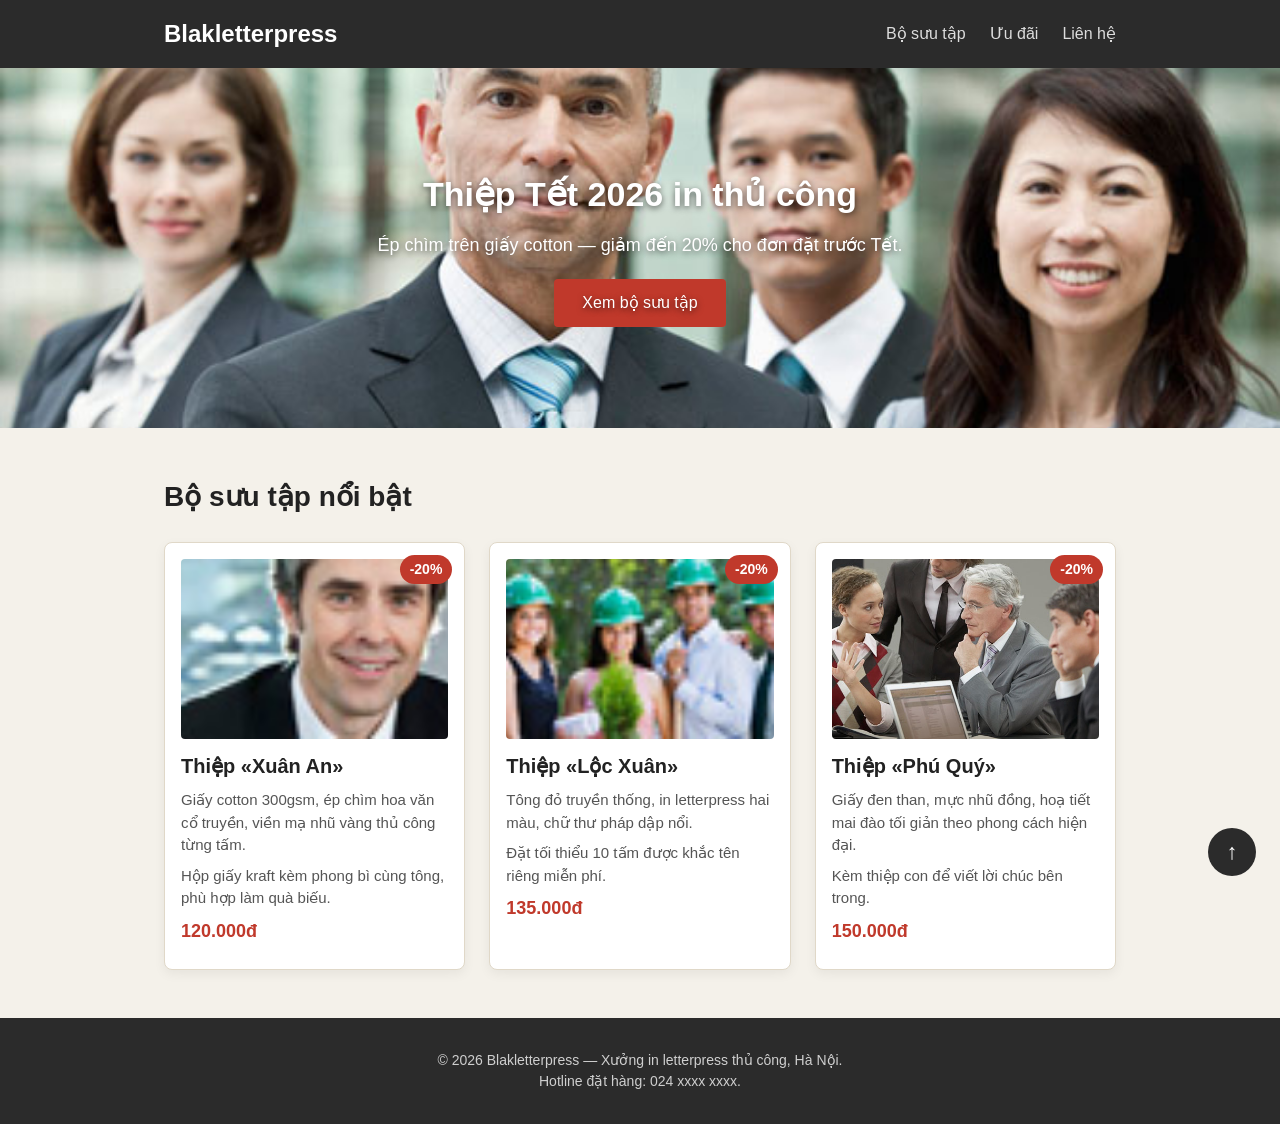
<file: bai-tap-1/index.html>
<!DOCTYPE html>
<html lang="vi">
<head>
	<meta charset="UTF-8">
	<meta name="viewport" content="width=device-width, initial-scale=1.0">
	<title>Khuyến mãi thiệp Tết 2026 — Blakletterpress</title>
	<link rel="stylesheet" href="style-loi.css">
</head>
<body>
	<header class="site-header">
		<div class="header-inner">
			<a href="#" class="brand">Blakletterpress</a>
			<nav class="main-nav">
				<ul>
					<li><a href="#bo-suu-tap">Bộ sưu tập</a></li>
					<li><a href="#uu-dai">Ưu đãi</a></li>
					<li><a href="#lien-he">Liên hệ</a></li>
				</ul>
			</nav>
		</div>
	</header>

	<section class="hero">
		<img class="hero-bg" src="./images/team-large.jpg" alt="Xưởng in letterpress Blakletterpress">
		<div class="hero-overlay">
			<h1>Thiệp Tết 2026 in thủ công</h1>
			<p>Ép chìm trên giấy cotton — giảm đến 20% cho đơn đặt trước Tết.</p>
			<a href="#bo-suu-tap" class="hero-btn">Xem bộ sưu tập</a>
		</div>
	</section>

	<main>
		<section id="bo-suu-tap" class="products">
			<h2>Bộ sưu tập nổi bật</h2>
			<div class="card-list">

				<article class="card">
					<span class="badge">-20%</span>
					<img src="./images/smiling.jpg" alt="Thiệp Xuân An">
					<div class="card-body">
						<h3>Thiệp &laquo;Xuân An&raquo;</h3>
						<p>Giấy cotton 300gsm, ép chìm hoa văn cổ truyền, viền mạ nhũ vàng thủ công từng tấm.</p>
						<p>Hộp giấy kraft kèm phong bì cùng tông, phù hợp làm quà biếu.</p>
						<p class="price">120.000đ</p>
					</div>
				</article>

				<article class="card">
					<span class="badge">-20%</span>
					<img src="./images/ecofriends.jpg" alt="Thiệp Lộc Xuân">
					<div class="card-body">
						<h3>Thiệp &laquo;Lộc Xuân&raquo;</h3>
						<p>Tông đỏ truyền thống, in letterpress hai màu, chữ thư pháp dập nổi.</p>
						<p>Đặt tối thiểu 10 tấm được khắc tên riêng miễn phí.</p>
						<p class="price">135.000đ</p>
					</div>
				</article>

				<article class="card">
					<span class="badge">-20%</span>
					<img src="./images/meeting.jpg" alt="Thiệp Phú Quý">
					<div class="card-body">
						<h3>Thiệp &laquo;Phú Quý&raquo;</h3>
						<p>Giấy đen than, mực nhũ đồng, hoạ tiết mai đào tối giản theo phong cách hiện đại.</p>
						<p>Kèm thiệp con để viết lời chúc bên trong.</p>
						<p class="price">150.000đ</p>
					</div>
				</article>

			</div>
		</section>
	</main>

	<a href="#" class="back-to-top" aria-label="Lên đầu trang">↑</a>

	<footer id="lien-he" class="site-footer">
		<p>© 2026 Blakletterpress — Xưởng in letterpress thủ công, Hà Nội.</p>
		<p>Hotline đặt hàng: 024&nbsp;xxxx&nbsp;xxxx.</p>
	</footer>
</body>
</html>
</file>
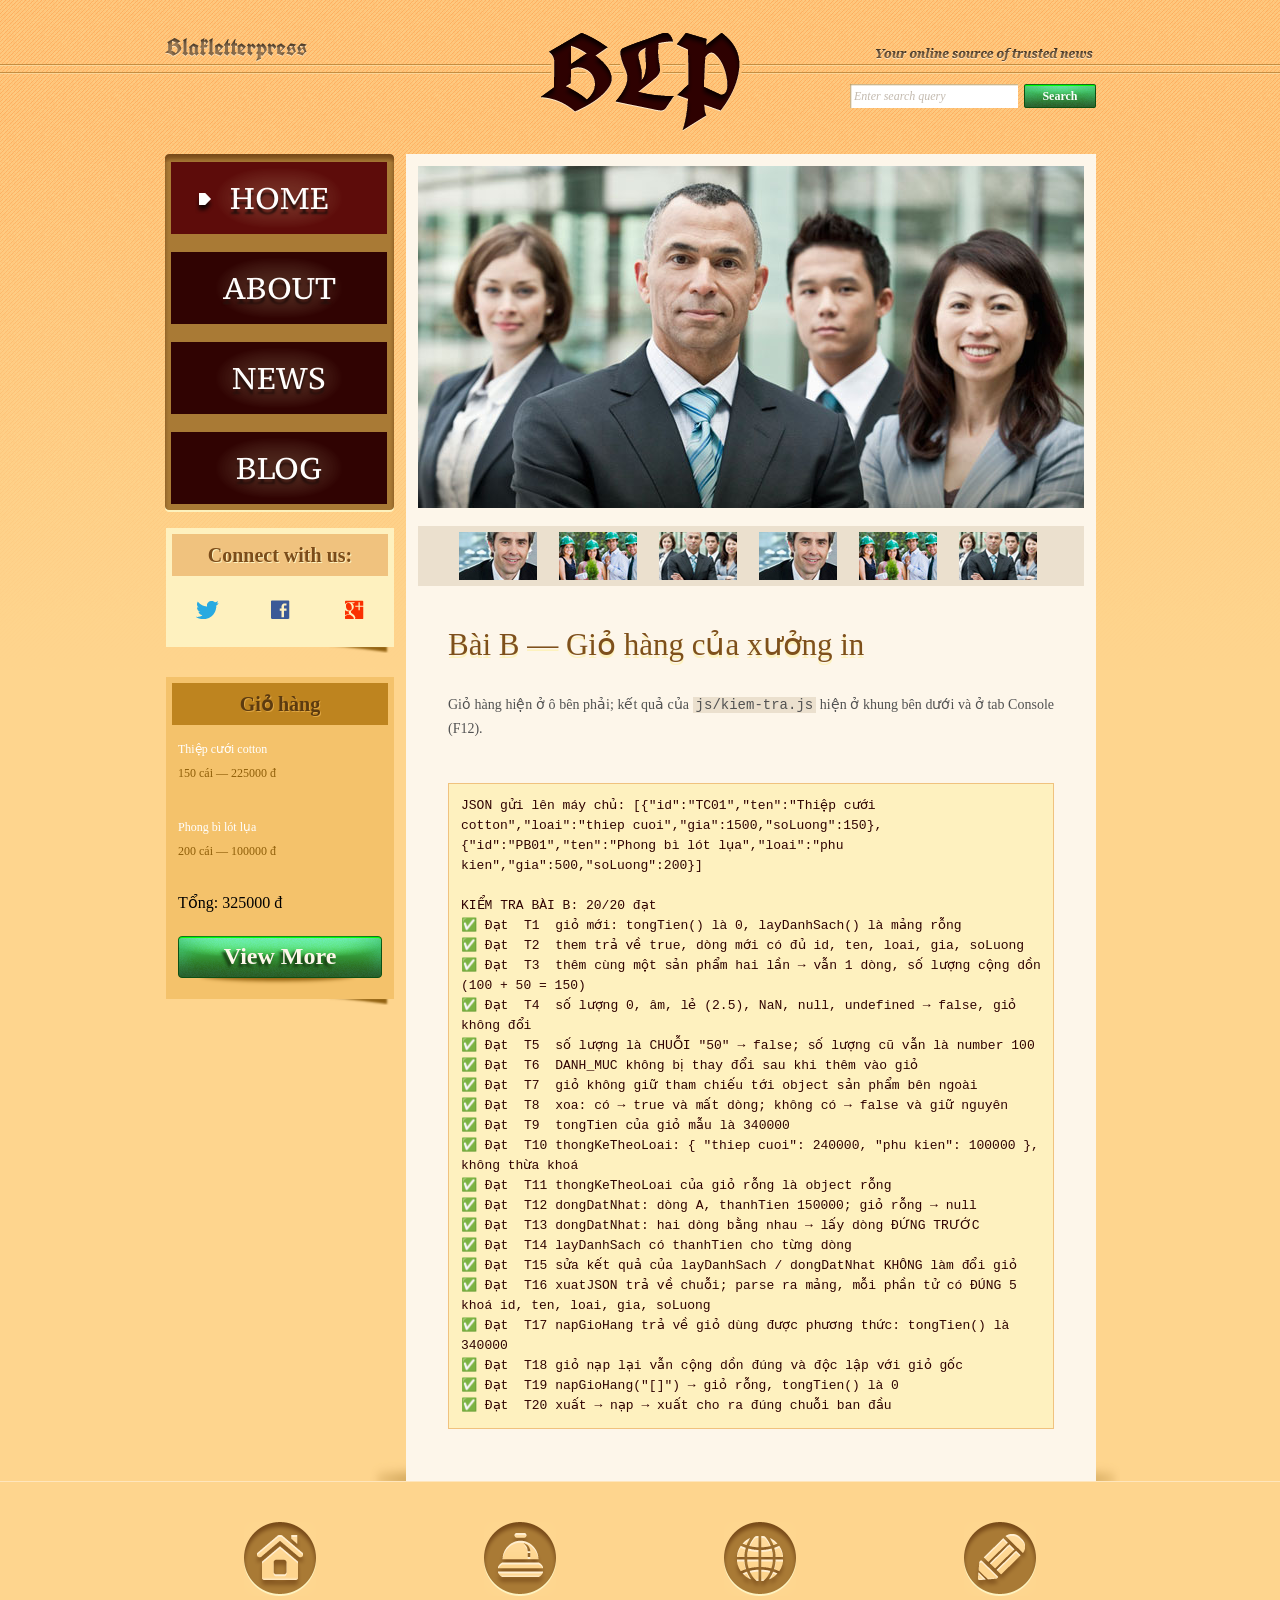
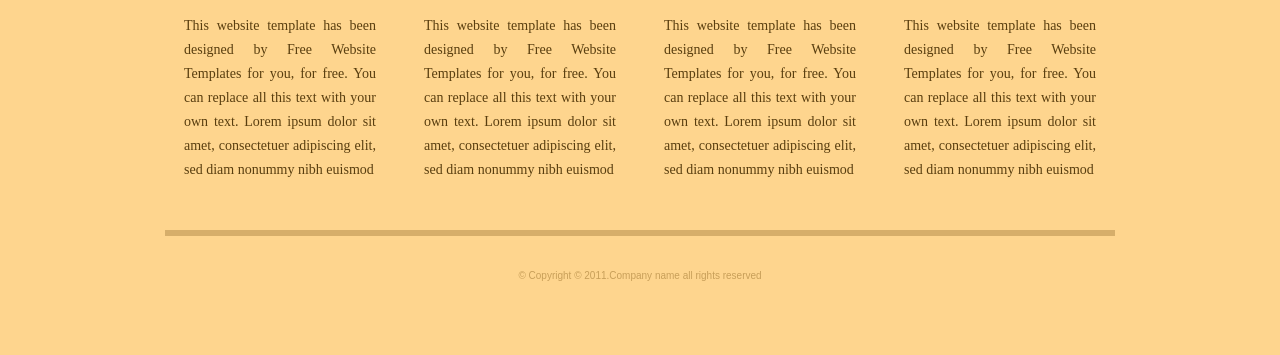
<file: bai-tap-2-js/index.html>
<!DOCTYPE html>
<!-- Website template by freewebsitetemplates.com -->
<html>
<head>
	<meta charset="UTF-8">
	<title>Bài B – Giỏ hàng | Blakletterpress</title>
	<link rel="stylesheet" href="css/style.css" type="text/css">
	<link rel="stylesheet" href="css/bai-js.css" type="text/css">
</head>
<body>
	<div id="page">
		<div id="header">
			<div id="motto">
				<a href="index.html" class="sitename"><img src="images/blakletterpress.png" height="24" width="142" alt="SiteName"></a>
				<p>
					<img src="images/header-text.png" height="14" width="218" alt="Text">
				</p>
			</div>
			<div id="logo">
				<a href="index.html"><img src="images/logo.png" alt="LOGO"></a>
			</div>
			<div id="searchbar">
				<form action="#" method="post">
					<input type="text" value="Enter search query" class="txtfield" onBlur="javascript:if(this.value==''){this.value=this.defaultValue;}" onFocus="javascript:if(this.value==this.defaultValue){this.value='';}">
					<input type="submit" value="Search" class="btn">
				</form>
			</div>
		</div>
		<div id="contents">
			<div id="main">
				<div id="gallery">
					<div>
						<img src="images/team-large.jpg" alt="Img">
					</div>
					<ul>
						<li>
							<img src="images/smiling.jpg" alt="Img">
						</li>
						<li>
							<img src="images/ecofriends.jpg" alt="Img">
						</li>
						<li>
							<img src="images/team.jpg" alt="Img">
						</li>
						<li>
							<img src="images/smiling.jpg" alt="Img">
						</li>
						<li>
							<img src="images/ecofriends.jpg" alt="Img">
						</li>
						<li>
							<img src="images/team.jpg" alt="Img">
						</li>
					</ul>
				</div>
				<div class="body">
					<h1>Bài B — Giỏ hàng của xưởng in</h1>
					<p>
						Giỏ hàng hiện ở ô bên phải; kết quả của <code>js/kiem-tra.js</code> hiện ở khung bên dưới và ở tab Console (F12).
					</p>
					<pre id="ket-qua"></pre>
				</div>
			</div>
			<div id="sidebar">
				<div id="navigation">
					<div>
						<ul>
							<li class="selected">
								<a href="index.html">Home</a>
							</li>
							<li>
								<a href="about.html">About</a>
							</li>
							<li>
								<a href="news.html">News</a>
							</li>
							<li>
								<a href="blog.html">Blog</a>
							</li>
						</ul>
					</div>
				</div>
				<div class="section">
					<div id="connect">
						<h2>Connect with us:</h2>
						<a href="http://freewebsitetemplates.com/go/twitter/" target="_blank" class="twitter"></a> <a href="http://freewebsitetemplates.com/go/facebook/" target="_blank" class="facebook"></a> <a href="http://freewebsitetemplates.com/go/googleplus/" target="_blank" class="googleplus"></a>
					</div>
				</div>
				<div class="section">
					<div id="posts">
						<h2>Giỏ hàng</h2>
						<ul id="gio-hang">
							<li>
								<h5>Title Sample One</h5>
								<p>
									Lorem ipsum dolor sit amet, consectetur adipiscing elit. Donec eleifend ligula vel velit varius
								</p>
								<a href="news.html" class="more">Read more</a>
							</li>
							<li>
								<h5>Title Sample One</h5>
								<p>
									Lorem ipsum dolor sit amet, consectetur adipiscing elit. Donec eleifend ligula vel velit varius
								</p>
								<a href="news.html" class="more">Read more</a>
							</li>
						</ul>
						<a href="news.html" class="btn2">View More</a>
					</div>
				</div>
			</div>
		</div>
		<div id="footer">
			<div>
				<ul id="featured">
					<li>
						<a href="index.html" class="home"></a>
						<p>
							This website template has been designed by Free Website Templates for you, for free. You can replace all this text with your own text. Lorem ipsum dolor sit amet, consectetuer adipiscing elit, sed diam nonummy nibh euismod
						</p>
					</li>
					<li>
						<a href="index.html" class="bell"></a>
						<p>
							This website template has been designed by Free Website Templates for you, for free. You can replace all this text with your own text. Lorem ipsum dolor sit amet, consectetuer adipiscing elit, sed diam nonummy nibh euismod
						</p>
					</li>
					<li>
						<a href="index.html" class="globe"></a>
						<p>
							This website template has been designed by Free Website Templates for you, for free. You can replace all this text with your own text. Lorem ipsum dolor sit amet, consectetuer adipiscing elit, sed diam nonummy nibh euismod
						</p>
					</li>
					<li>
						<a href="index.html" class="pencil"></a>
						<p>
							This website template has been designed by Free Website Templates for you, for free. You can replace all this text with your own text. Lorem ipsum dolor sit amet, consectetuer adipiscing elit, sed diam nonummy nibh euismod
						</p>
					</li>
				</ul>
				<p id="footnote">
					© Copyright © 2011.Company name all rights reserved
				</p>
			</div>
		</div>
	</div>
	<script src="js/ho-tro.js"></script>
	<script src="js/bai-b-gio-hang.js"></script>
	<script src="js/kiem-tra.js"></script>
</body>
</html>
</file>
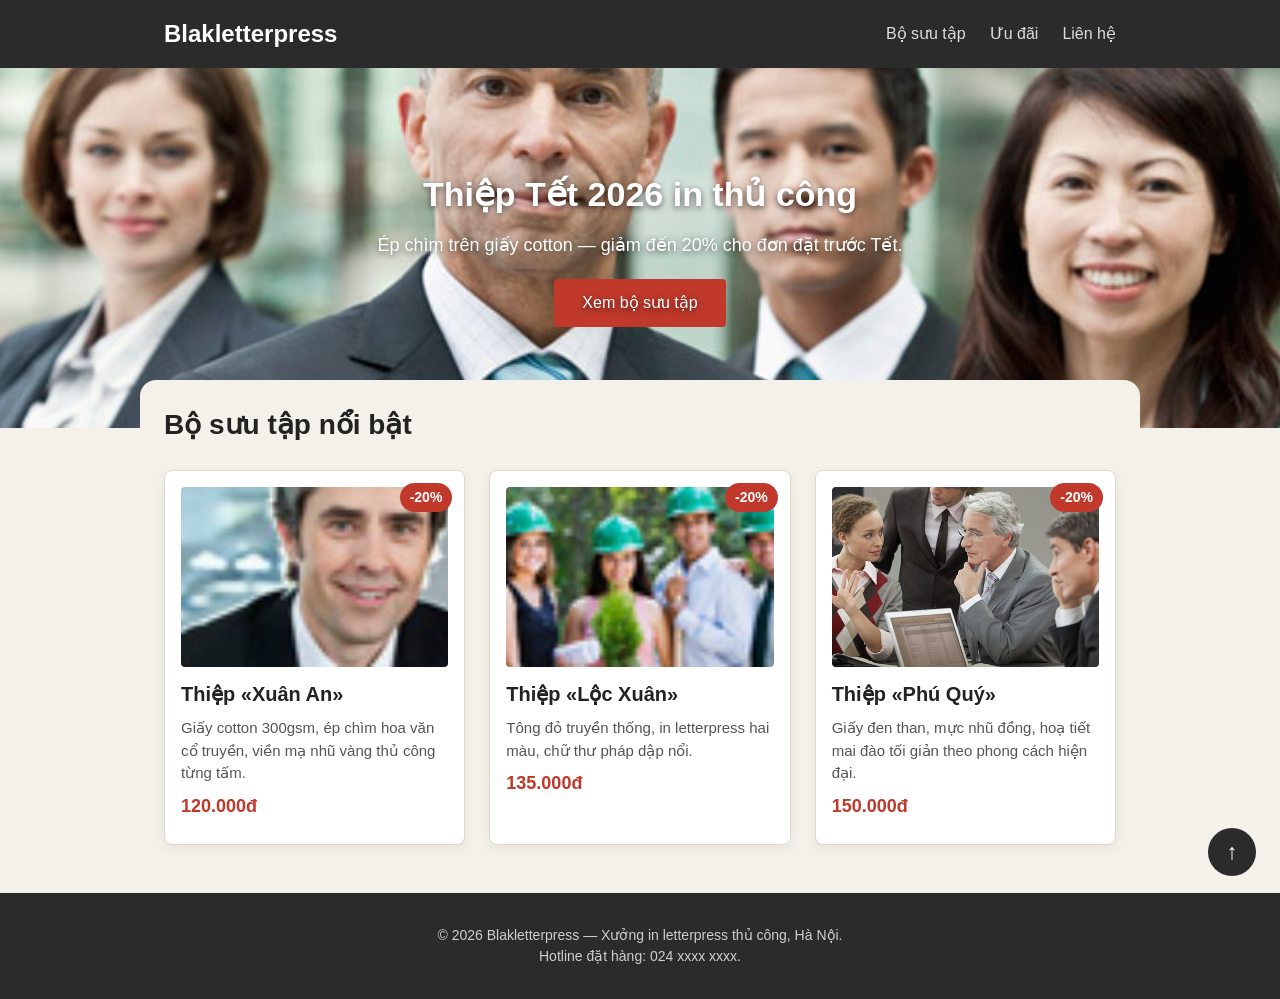
<file: bai-tap-2/index.html>
<!DOCTYPE html>
<html lang="vi">
<head>
	<meta charset="UTF-8">
	<meta name="viewport" content="width=device-width, initial-scale=1.0">
	<title>Khuyến mãi thiệp Tết 2026 — Blakletterpress</title>
	<link rel="stylesheet" href="style-loi.css">
</head>
<body>
	<div class="page">
		<header class="site-header">
			<div class="header-inner">
				<a href="#" class="brand">Blakletterpress</a>
				<nav class="main-nav">
					<ul>
						<li><a href="#bo-suu-tap">Bộ sưu tập</a></li>
						<li><a href="#uu-dai">Ưu đãi</a></li>
						<li><a href="#lien-he">Liên hệ</a></li>
					</ul>
				</nav>
			</div>
		</header>

		<section class="hero">
			<img class="hero-bg" src="./images/team-large.jpg" alt="Xưởng in letterpress Blakletterpress">
			<div class="hero-overlay">
				<h1>Thiệp Tết 2026 in thủ công</h1>
				<p>Ép chìm trên giấy cotton — giảm đến 20% cho đơn đặt trước Tết.</p>
				<a href="#bo-suu-tap" class="hero-btn">Xem bộ sưu tập</a>
			</div>
		</section>

		<main>
			<section id="bo-suu-tap" class="products">
				<h2>Bộ sưu tập nổi bật</h2>
				<div class="card-list">

					<article class="card">
						<span class="badge">-20%</span>
						<img src="./images/smiling.jpg" alt="Thiệp Xuân An">
						<div class="card-body">
							<h3>Thiệp &laquo;Xuân An&raquo;</h3>
							<p>Giấy cotton 300gsm, ép chìm hoa văn cổ truyền, viền mạ nhũ vàng thủ công từng tấm.</p>
							<p class="price">120.000đ</p>
						</div>
					</article>

					<article class="card">
						<span class="badge">-20%</span>
						<img src="./images/ecofriends.jpg" alt="Thiệp Lộc Xuân">
						<div class="card-body">
							<h3>Thiệp &laquo;Lộc Xuân&raquo;</h3>
							<p>Tông đỏ truyền thống, in letterpress hai màu, chữ thư pháp dập nổi.</p>
							<p class="price">135.000đ</p>
						</div>
					</article>

					<article class="card">
						<span class="badge">-20%</span>
						<img src="./images/meeting.jpg" alt="Thiệp Phú Quý">
						<div class="card-body">
							<h3>Thiệp &laquo;Phú Quý&raquo;</h3>
							<p>Giấy đen than, mực nhũ đồng, hoạ tiết mai đào tối giản theo phong cách hiện đại.</p>
							<p class="price">150.000đ</p>
						</div>
					</article>

				</div>
			</section>
		</main>

		<a href="#" class="back-to-top" aria-label="Lên đầu trang">↑</a>

		<footer id="lien-he" class="site-footer">
			<p>© 2026 Blakletterpress — Xưởng in letterpress thủ công, Hà Nội.</p>
			<p>Hotline đặt hàng: 024&nbsp;xxxx&nbsp;xxxx.</p>
		</footer>
	</div>
</body>
</html>
</file>
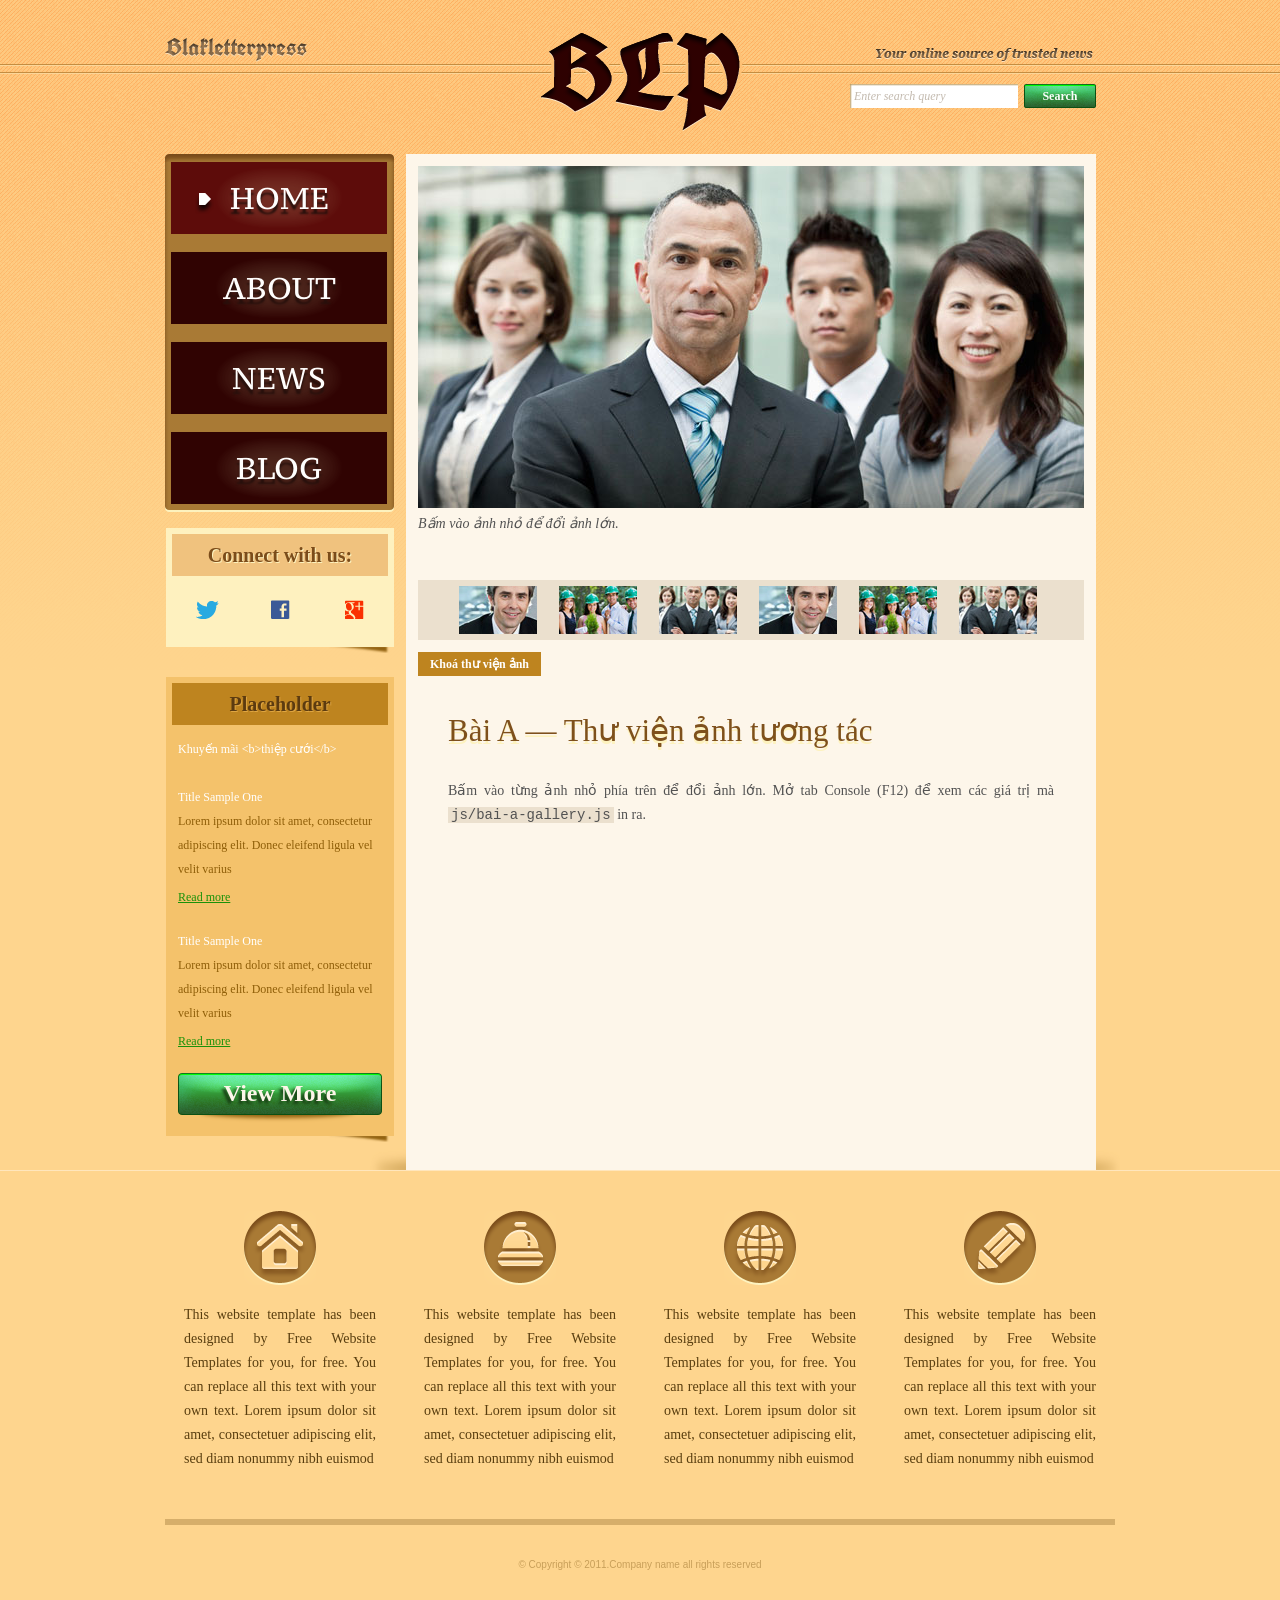
<file: bai-tap-3/index.html>
<!DOCTYPE html>
<!-- Website template by freewebsitetemplates.com -->
<html>
<head>
	<meta charset="UTF-8">
	<title>Bài A – Thư viện ảnh | Blakletterpress</title>
	<link rel="stylesheet" href="css/style.css" type="text/css">
	<link rel="stylesheet" href="css/bai-js.css" type="text/css">
</head>
<body>
	<div id="page">
		<div id="header">
			<div id="motto">
				<a href="index.html" class="sitename"><img src="images/blakletterpress.png" height="24" width="142" alt="SiteName"></a>
				<p>
					<img src="images/header-text.png" height="14" width="218" alt="Text">
				</p>
			</div>
			<div id="logo">
				<a href="index.html"><img src="images/logo.png" alt="LOGO"></a>
			</div>
			<div id="searchbar">
				<form action="#" method="post">
					<input type="text" id="o-tim-kiem" value="Enter search query" class="txtfield">
					<input type="submit" value="Search" class="btn">
				</form>
			</div>
		</div>
		<div id="contents">
			<div id="main">
				<div id="gallery">
					<div>
						<img src="images/team-large.jpg" alt="Img">
					</div>
					<ul>
						<li>
							<img src="images/smiling.jpg" alt="meeting">
						</li>
						<li>
							<img src="images/ecofriends.jpg" alt="team-large">
						</li>
						<li>
							<img src="images/team.jpg" alt="team-large">
						</li>
						<li>
							<img src="images/smiling.jpg" alt="meeting">
						</li>
						<li>
							<img src="images/ecofriends.jpg" alt="team-large">
						</li>
						<li>
							<img src="images/team.jpg" alt="team-large">
						</li>
					</ul>
					<button type="button" id="nut-khoa">Khoá thư viện ảnh</button>
				</div>
				<div class="body">
					<h1>Bài A — Thư viện ảnh tương tác</h1>
					<p>
						Bấm vào từng ảnh nhỏ phía trên để đổi ảnh lớn. Mở tab Console (F12) để xem các giá trị mà <code>js/bai-a-gallery.js</code> in ra.
					</p>
				</div>
			</div>
			<div id="sidebar">
				<div id="navigation">
					<div>
						<ul>
							<li class="selected">
								<a href="index.html">Home</a>
							</li>
							<li>
								<a href="about.html">About</a>
							</li>
							<li>
								<a href="news.html">News</a>
							</li>
							<li>
								<a href="blog.html">Blog</a>
							</li>
						</ul>
					</div>
				</div>
				<div class="section">
					<div id="connect">
						<h2>Connect with us:</h2>
						<a href="http://freewebsitetemplates.com/go/twitter/" target="_blank" class="twitter"></a> <a href="http://freewebsitetemplates.com/go/facebook/" target="_blank" class="facebook"></a> <a href="http://freewebsitetemplates.com/go/googleplus/" target="_blank" class="googleplus"></a>
					</div>
				</div>
				<div class="section">
					<div id="posts">
						<h2>Placeholder</h2>
						<ul>
							<li>
								<h5>Title Sample One</h5>
								<p>
									Lorem ipsum dolor sit amet, consectetur adipiscing elit. Donec eleifend ligula vel velit varius
								</p>
								<a href="news.html" class="more">Read more</a>
							</li>
							<li>
								<h5>Title Sample One</h5>
								<p>
									Lorem ipsum dolor sit amet, consectetur adipiscing elit. Donec eleifend ligula vel velit varius
								</p>
								<a href="news.html" class="more">Read more</a>
							</li>
						</ul>
						<a href="news.html" class="btn2">View More</a>
					</div>
				</div>
			</div>
		</div>
		<div id="footer">
			<div>
				<ul id="featured">
					<li>
						<a href="index.html" class="home"></a>
						<p>
							This website template has been designed by Free Website Templates for you, for free. You can replace all this text with your own text. Lorem ipsum dolor sit amet, consectetuer adipiscing elit, sed diam nonummy nibh euismod
						</p>
					</li>
					<li>
						<a href="index.html" class="bell"></a>
						<p>
							This website template has been designed by Free Website Templates for you, for free. You can replace all this text with your own text. Lorem ipsum dolor sit amet, consectetuer adipiscing elit, sed diam nonummy nibh euismod
						</p>
					</li>
					<li>
						<a href="index.html" class="globe"></a>
						<p>
							This website template has been designed by Free Website Templates for you, for free. You can replace all this text with your own text. Lorem ipsum dolor sit amet, consectetuer adipiscing elit, sed diam nonummy nibh euismod
						</p>
					</li>
					<li>
						<a href="index.html" class="pencil"></a>
						<p>
							This website template has been designed by Free Website Templates for you, for free. You can replace all this text with your own text. Lorem ipsum dolor sit amet, consectetuer adipiscing elit, sed diam nonummy nibh euismod
						</p>
					</li>
				</ul>
				<p id="footnote">
					© Copyright © 2011.Company name all rights reserved
				</p>
			</div>
		</div>
	</div>
	<script src="js/bai-a-gallery.js"></script>
</body>
</html>
</file>
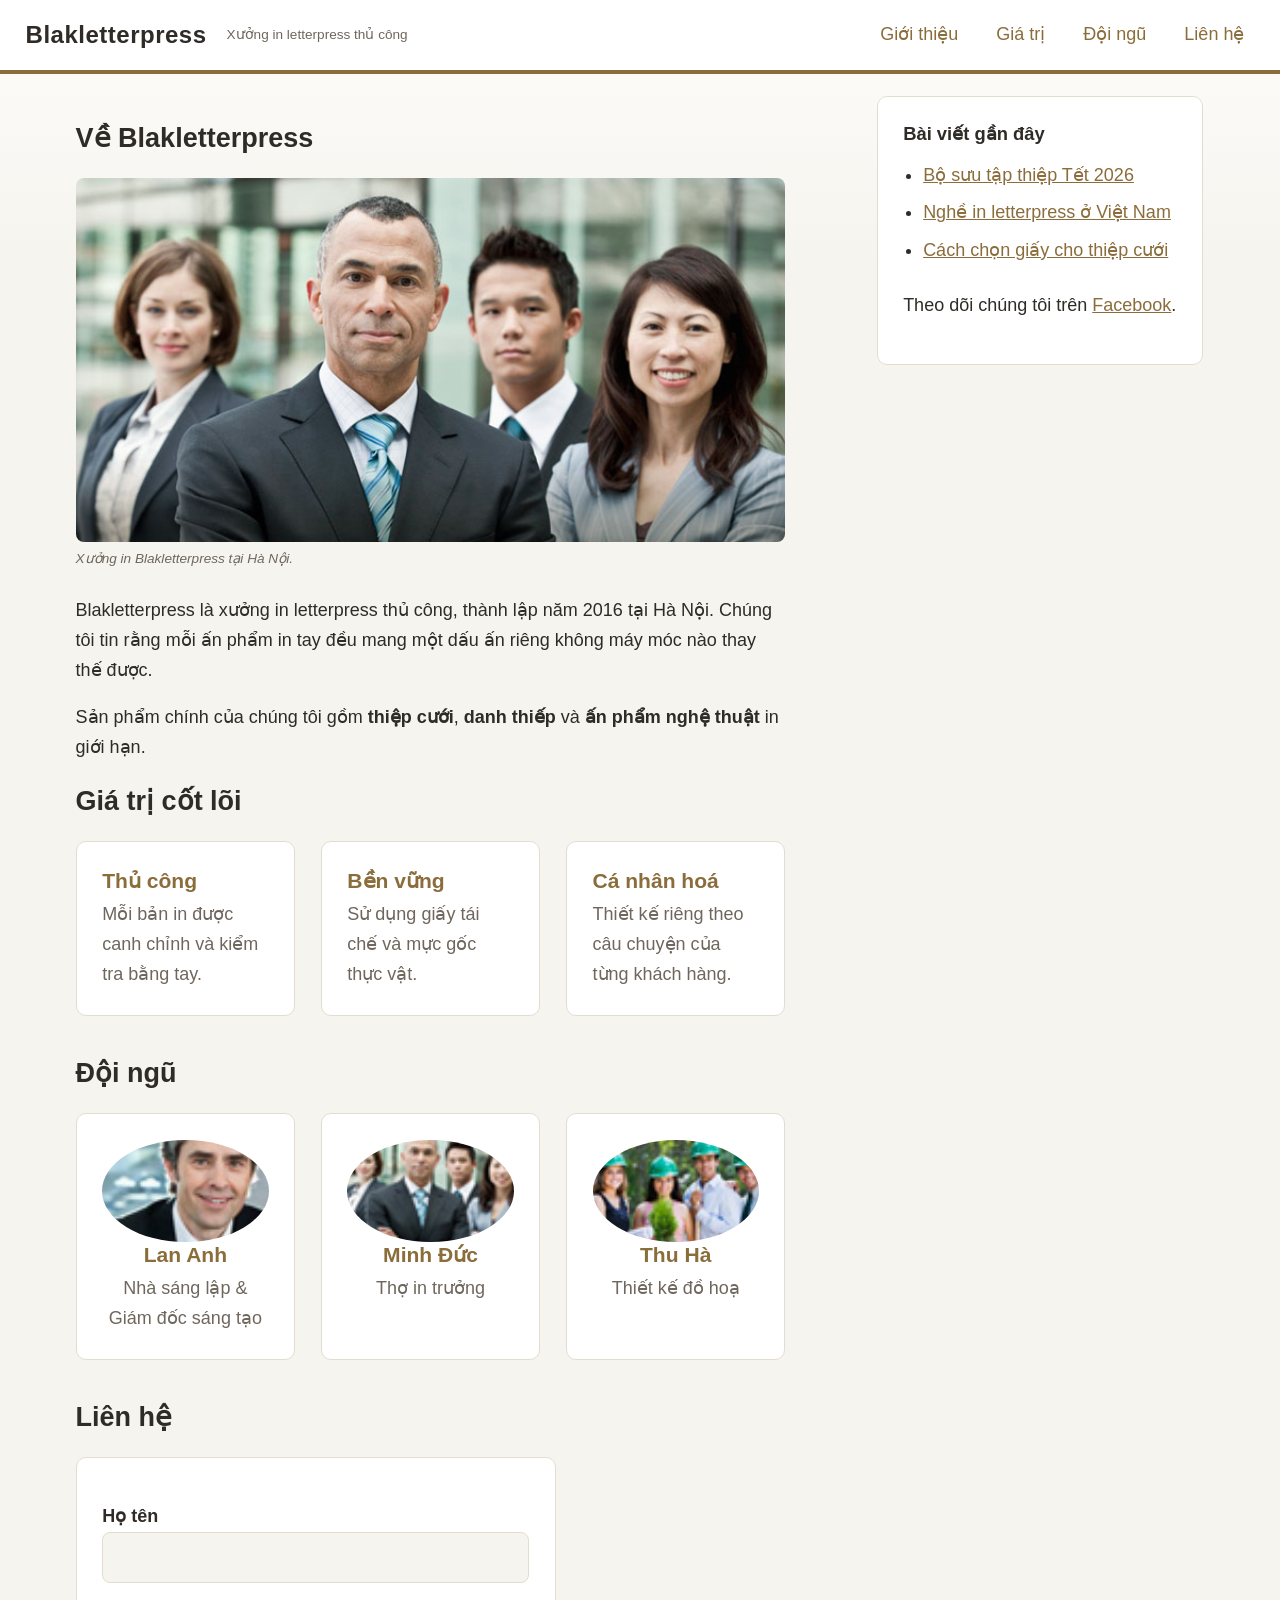
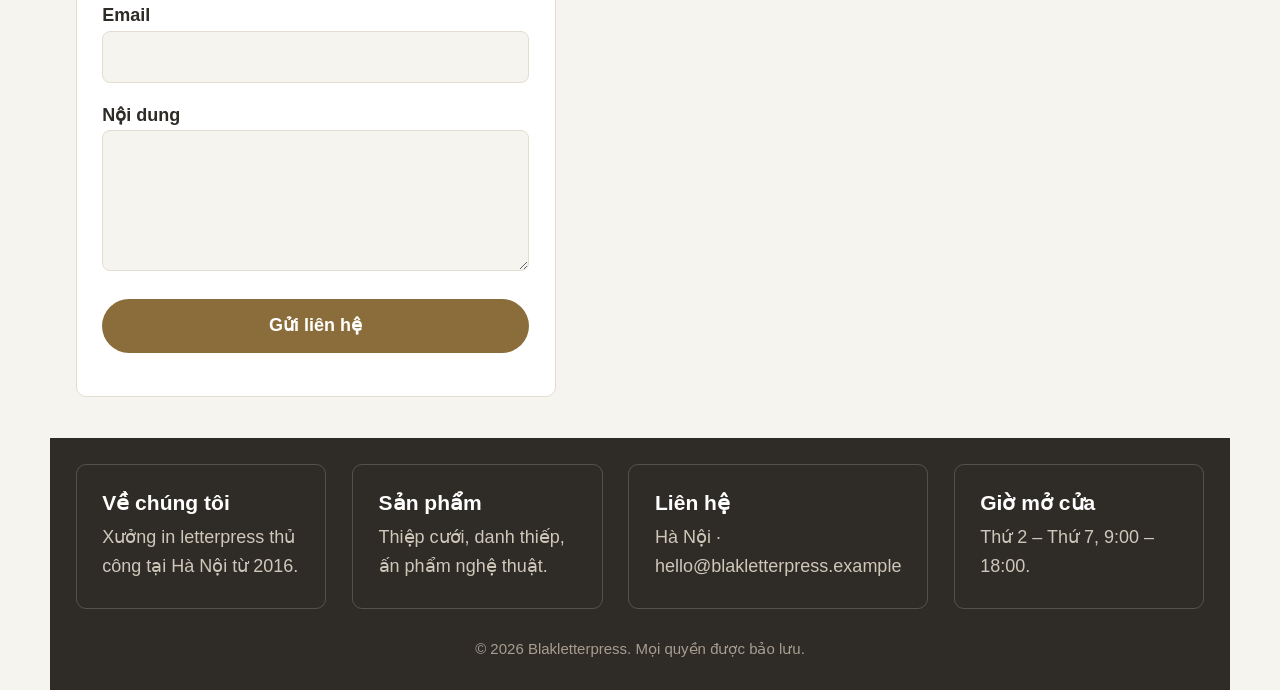
<file: bai-tap-4/index.html>
<!DOCTYPE html>
<html lang="vi">
<head>
	<meta charset="UTF-8">
	<meta name="viewport" content="width=device-width, initial-scale=1.0">
	<meta name="description" content="Giới thiệu Blakletterpress — xưởng in letterpress thủ công tại Hà Nội.">
	<title>Giới thiệu — Blakletterpress</title>

	<!-- SV (Hoạt động 1): tạo file style.css trong cùng thư mục và giữ dòng <link> dưới đây. -->
	<link rel="stylesheet" href="style.css">
</head>
<body>

	<header class="site-header">
		<a href="#" class="site-name">Blakletterpress</a>
		<p class="tagline">Xưởng in letterpress thủ công</p>
		<nav class="main-nav" aria-label="Chính">
			<ul>
				<li><a href="#gioi-thieu">Giới thiệu</a></li>
				<li><a href="#gia-tri">Giá trị</a></li>
				<li><a href="#doi-ngu">Đội ngũ</a></li>
				<li><a href="#lien-he">Liên hệ</a></li>
			</ul>
		</nav>
	</header>

	<div class="layout">
		<main>

			<article id="gioi-thieu">
				<h1>Về Blakletterpress</h1>

				<figure>
					<img src="./images/team-large.jpg" alt="Đội ngũ Blakletterpress tại xưởng in">
					<figcaption>Xưởng in Blakletterpress tại Hà Nội.</figcaption>
				</figure>

				<p>
					Blakletterpress là xưởng in letterpress thủ công, thành lập năm 2016 tại Hà Nội.
					Chúng tôi tin rằng mỗi ấn phẩm in tay đều mang một dấu ấn riêng không máy móc nào thay thế được.
				</p>
				<p>
					Sản phẩm chính của chúng tôi gồm <strong>thiệp cưới</strong>, <strong>danh thiếp</strong>
					và <strong>ấn phẩm nghệ thuật</strong> in giới hạn.
				</p>
			</article>

			<section id="gia-tri">
				<h2>Giá trị cốt lõi</h2>
				<ul class="value-list">
					<li class="value-card">
						<h3>Thủ công</h3>
						<p>Mỗi bản in được canh chỉnh và kiểm tra bằng tay.</p>
					</li>
					<li class="value-card">
						<h3>Bền vững</h3>
						<p>Sử dụng giấy tái chế và mực gốc thực vật.</p>
					</li>
					<li class="value-card">
						<h3>Cá nhân hoá</h3>
						<p>Thiết kế riêng theo câu chuyện của từng khách hàng.</p>
					</li>
				</ul>
			</section>

			<section id="doi-ngu">
				<h2>Đội ngũ</h2>
				<ul class="team-list">
					<li class="member">
						<img src="./images/smiling.jpg" alt="Chân dung Lan Anh">
						<h3>Lan Anh</h3>
						<p>Nhà sáng lập &amp; Giám đốc sáng tạo</p>
					</li>
					<li class="member">
						<img src="./images/team.jpg" alt="Chân dung Minh Đức">
						<h3>Minh Đức</h3>
						<p>Thợ in trưởng</p>
					</li>
					<li class="member">
						<img src="./images/ecofriends.jpg" alt="Chân dung Thu Hà">
						<h3>Thu Hà</h3>
						<p>Thiết kế đồ hoạ</p>
					</li>
				</ul>
			</section>

			<section id="lien-he">
				<h2>Liên hệ</h2>
				<form action="#" method="post" class="contact-form">
					<p>
						<label for="ten">Họ tên</label><br>
						<input type="text" id="ten" name="ten" required>
					</p>
					<p>
						<label for="email">Email</label><br>
						<input type="email" id="email" name="email" required>
					</p>
					<p>
						<label for="noidung">Nội dung</label><br>
						<textarea id="noidung" name="noidung" rows="4"></textarea>
					</p>
					<p>
						<button type="submit">Gửi liên hệ</button>
					</p>
				</form>
			</section>

		</main>

		<aside class="sidebar">
			<h2>Bài viết gần đây</h2>
			<ul class="recent">
				<li><a href="#">Bộ sưu tập thiệp Tết 2026</a></li>
				<li><a href="#">Nghề in letterpress ở Việt Nam</a></li>
				<li><a href="#">Cách chọn giấy cho thiệp cưới</a></li>
			</ul>
			<p>
				Theo dõi chúng tôi trên
				<a href="https://facebook.com" target="_blank" rel="noopener">Facebook</a>.
			</p>
		</aside>
	</div>

	<footer class="site-footer">
		<ul class="footer-cols">
			<li>
				<h3>Về chúng tôi</h3>
				<p>Xưởng in letterpress thủ công tại Hà Nội từ 2016.</p>
			</li>
			<li>
				<h3>Sản phẩm</h3>
				<p>Thiệp cưới, danh thiếp, ấn phẩm nghệ thuật.</p>
			</li>
			<li>
				<h3>Liên hệ</h3>
				<p>Hà Nội · hello@blakletterpress.example</p>
			</li>
			<li>
				<h3>Giờ mở cửa</h3>
				<p>Thứ 2 – Thứ 7, 9:00 – 18:00.</p>
			</li>
		</ul>
		<p class="copyright"><small>© 2026 Blakletterpress. Mọi quyền được bảo lưu.</small></p>
	</footer>

</body>
</html>
</file>
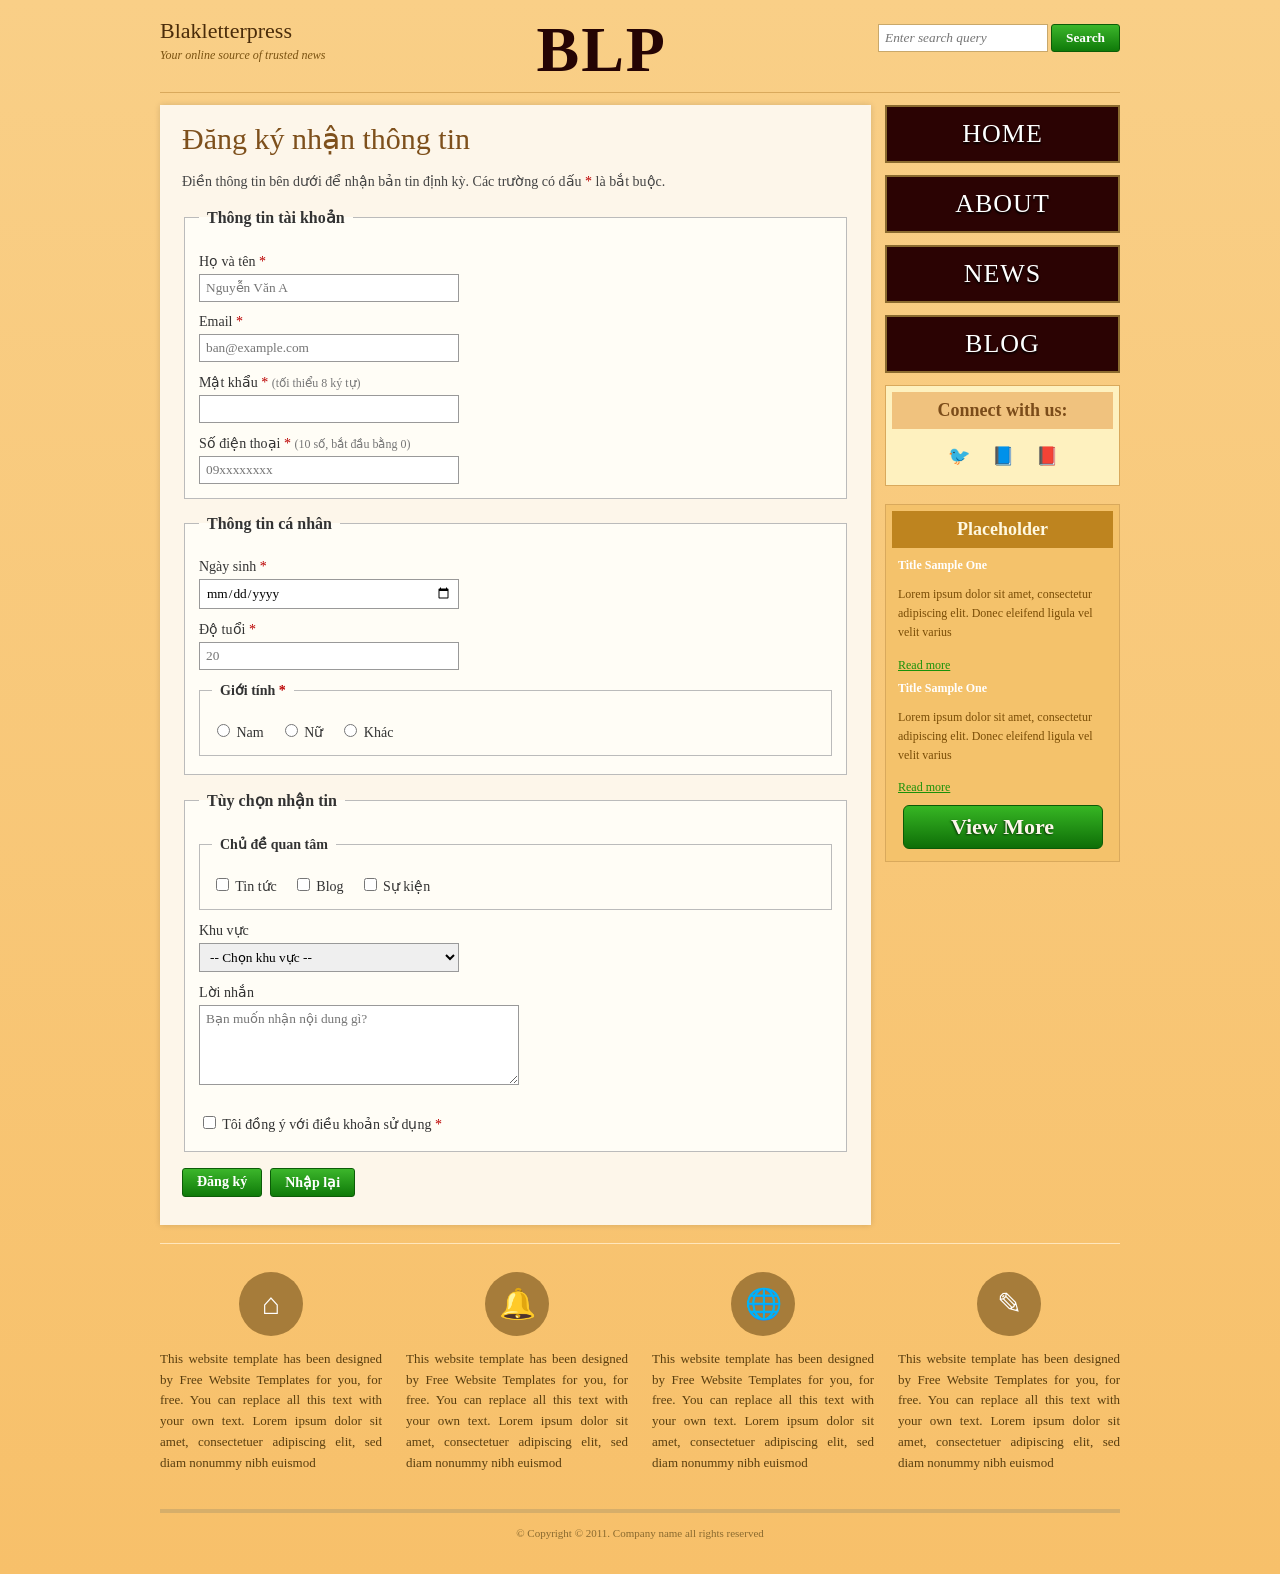
<file: register.html>
<!DOCTYPE html>
<html lang="vi">
<head>
<meta charset="UTF-8">
<meta name="viewport" content="width=device-width, initial-scale=1.0">
<title>Đăng ký nhận thông tin | Blakletterpress</title>
<meta name="description" content="Form đăng ký nhận bản tin định kỳ của Blakletterpress: thông tin tài khoản, thông tin cá nhân và tùy chọn nhận tin.">
<link rel="icon" href="data:image/svg+xml,%3Csvg xmlns='http://www.w3.org/2000/svg' viewBox='0 0 64 64'%3E%3Crect width='64' height='64' rx='12' fill='%232b0303'/%3E%3Ctext x='32' y='42' font-size='28' text-anchor='middle' fill='%23fed58e' font-family='Georgia,serif' font-weight='bold'%3EBLP%3C/text%3E%3C/svg%3E">
<link rel="stylesheet" href="css/style.css" type="text/css">
</head>
<body>
<a class="skip-link" href="#main-content">Bỏ qua tới nội dung chính</a>
<div class="page">
  <header class="site-header">
    <div class="site-motto">
      <a href="index.html" class="sitename">Blakletterpress</a>
      <p class="site-tagline">Your online source of trusted news</p>
    </div>
    <div class="site-logo"><a href="index.html" aria-label="Blakletterpress trang chủ">BLP</a></div>
    <div class="site-search">
      <form action="#" method="get" role="search">
        <label for="q" class="skip-link">Tìm kiếm</label>
        <input type="search" id="q" name="q" placeholder="Enter search query" class="txtfield">
        <input type="submit" value="Search" class="btn">
      </form>
    </div>
  </header>

  <div class="layout">
    <main id="main-content" class="content">
      <h1>Đăng ký nhận thông tin</h1>
      <p>Điền thông tin bên dưới để nhận bản tin định kỳ. Các trường có dấu <span class="required">*</span> là bắt buộc.</p>

      <form class="register" action="#" method="post">
        <fieldset>
          <legend>Thông tin tài khoản</legend>

          <label for="fullname">Họ và tên <span class="required">*</span></label>
          <input type="text" id="fullname" name="fullname" placeholder="Nguyễn Văn A" required autocomplete="name">

          <label for="email">Email <span class="required">*</span></label>
          <input type="email" id="email" name="email" placeholder="ban@example.com" required autocomplete="email">

          <label for="password">Mật khẩu <span class="required">*</span> <span class="hint">(tối thiểu 8 ký tự)</span></label>
          <input type="password" id="password" name="password" required minlength="8" autocomplete="new-password">

          <label for="phone">Số điện thoại <span class="required">*</span> <span class="hint">(10 số, bắt đầu bằng 0)</span></label>
          <input type="tel" id="phone" name="phone" required pattern="0[0-9]{9}" title="Số điện thoại gồm 10 chữ số, bắt đầu bằng 0" placeholder="09xxxxxxxx" autocomplete="tel">
        </fieldset>

        <fieldset>
          <legend>Thông tin cá nhân</legend>

          <label for="dob">Ngày sinh <span class="required">*</span></label>
          <input type="date" id="dob" name="dob" required>

          <label for="age">Độ tuổi <span class="required">*</span></label>
          <input type="number" id="age" name="age" required min="1" max="120" placeholder="20">

          <fieldset class="sub-group">
            <legend>Giới tính <span class="required" aria-hidden="true">*</span></legend>
            <label class="inline"><input type="radio" name="gender" value="nam" required> Nam</label>
            <label class="inline"><input type="radio" name="gender" value="nu"> Nữ</label>
            <label class="inline"><input type="radio" name="gender" value="khac"> Khác</label>
          </fieldset>
        </fieldset>

        <fieldset>
          <legend>Tùy chọn nhận tin</legend>

          <fieldset class="sub-group">
            <legend>Chủ đề quan tâm</legend>
            <label class="inline"><input type="checkbox" name="topics" value="tintuc"> Tin tức</label>
            <label class="inline"><input type="checkbox" name="topics" value="blog"> Blog</label>
            <label class="inline"><input type="checkbox" name="topics" value="sukien"> Sự kiện</label>
          </fieldset>

          <label for="region">Khu vực</label>
          <select id="region" name="region">
            <option value="">-- Chọn khu vực --</option>
            <option value="hanoi">Hà Nội</option>
            <option value="danang">Đà Nẵng</option>
            <option value="hcm">TP. Hồ Chí Minh</option>
            <option value="khac">Khu vực khác</option>
          </select>

          <label for="message">Lời nhắn</label>
          <textarea id="message" name="message" placeholder="Bạn muốn nhận nội dung gì?"></textarea>

          <div style="margin-top:12px;">
            <label class="inline"><input type="checkbox" id="agree" name="agree" required> Tôi đồng ý với điều khoản sử dụng <span class="required">*</span></label>
          </div>
        </fieldset>

        <div class="form-actions">
          <button type="submit" class="btn">Đăng ký</button>
          <button type="reset" class="btn">Nhập lại</button>
        </div>
      </form>
    </main>

    <aside class="sidebar" aria-label="Thanh bên">
      <nav class="site-nav" aria-label="Điều hướng chính">
        <ul>
          <li><a href="index.html">Home</a></li>
          <li><a href="index_new.html">About</a></li>
          <li><a href="media.html">News</a></li>
          <li><a href="register.html" aria-current="page">Blog</a></li>
        </ul>
      </nav>
      <div class="side-box">
        <h2>Connect with us:</h2>
        <div class="social"><a class="tw" href="#" aria-label="Twitter">🐦</a><a class="fb" href="#" aria-label="Facebook">📘</a><a class="gp" href="#" aria-label="Google Plus">📕</a></div>
      </div>
      <div class="side-box posts">
        <h2>Placeholder</h2>
        <ul>
          <li><h3>Title Sample One</h3><p>Lorem ipsum dolor sit amet, consectetur adipiscing elit. Donec eleifend ligula vel velit varius</p><a href="media.html" class="more">Read more</a></li>
          <li><h3>Title Sample One</h3><p>Lorem ipsum dolor sit amet, consectetur adipiscing elit. Donec eleifend ligula vel velit varius</p><a href="media.html" class="more">Read more</a></li>
        </ul>
        <a href="media.html" class="btn2">View More</a>
      </div>
    </aside>
  </div>

  <footer class="site-footer">
    <ul class="footer-grid">
      <li><div class="foot-icon">⌂</div><p>This website template has been designed by Free Website Templates for you, for free. You can replace all this text with your own text. Lorem ipsum dolor sit amet, consectetuer adipiscing elit, sed diam nonummy nibh euismod</p></li>
      <li><div class="foot-icon">🔔</div><p>This website template has been designed by Free Website Templates for you, for free. You can replace all this text with your own text. Lorem ipsum dolor sit amet, consectetuer adipiscing elit, sed diam nonummy nibh euismod</p></li>
      <li><div class="foot-icon">🌐</div><p>This website template has been designed by Free Website Templates for you, for free. You can replace all this text with your own text. Lorem ipsum dolor sit amet, consectetuer adipiscing elit, sed diam nonummy nibh euismod</p></li>
      <li><div class="foot-icon">✎</div><p>This website template has been designed by Free Website Templates for you, for free. You can replace all this text with your own text. Lorem ipsum dolor sit amet, consectetuer adipiscing elit, sed diam nonummy nibh euismod</p></li>
    </ul>
    <p class="copyright">© Copyright © 2011. Company name all rights reserved</p>
  </footer>
</div>
<script src="js/main.js"></script>
</body>
</html>
</file>
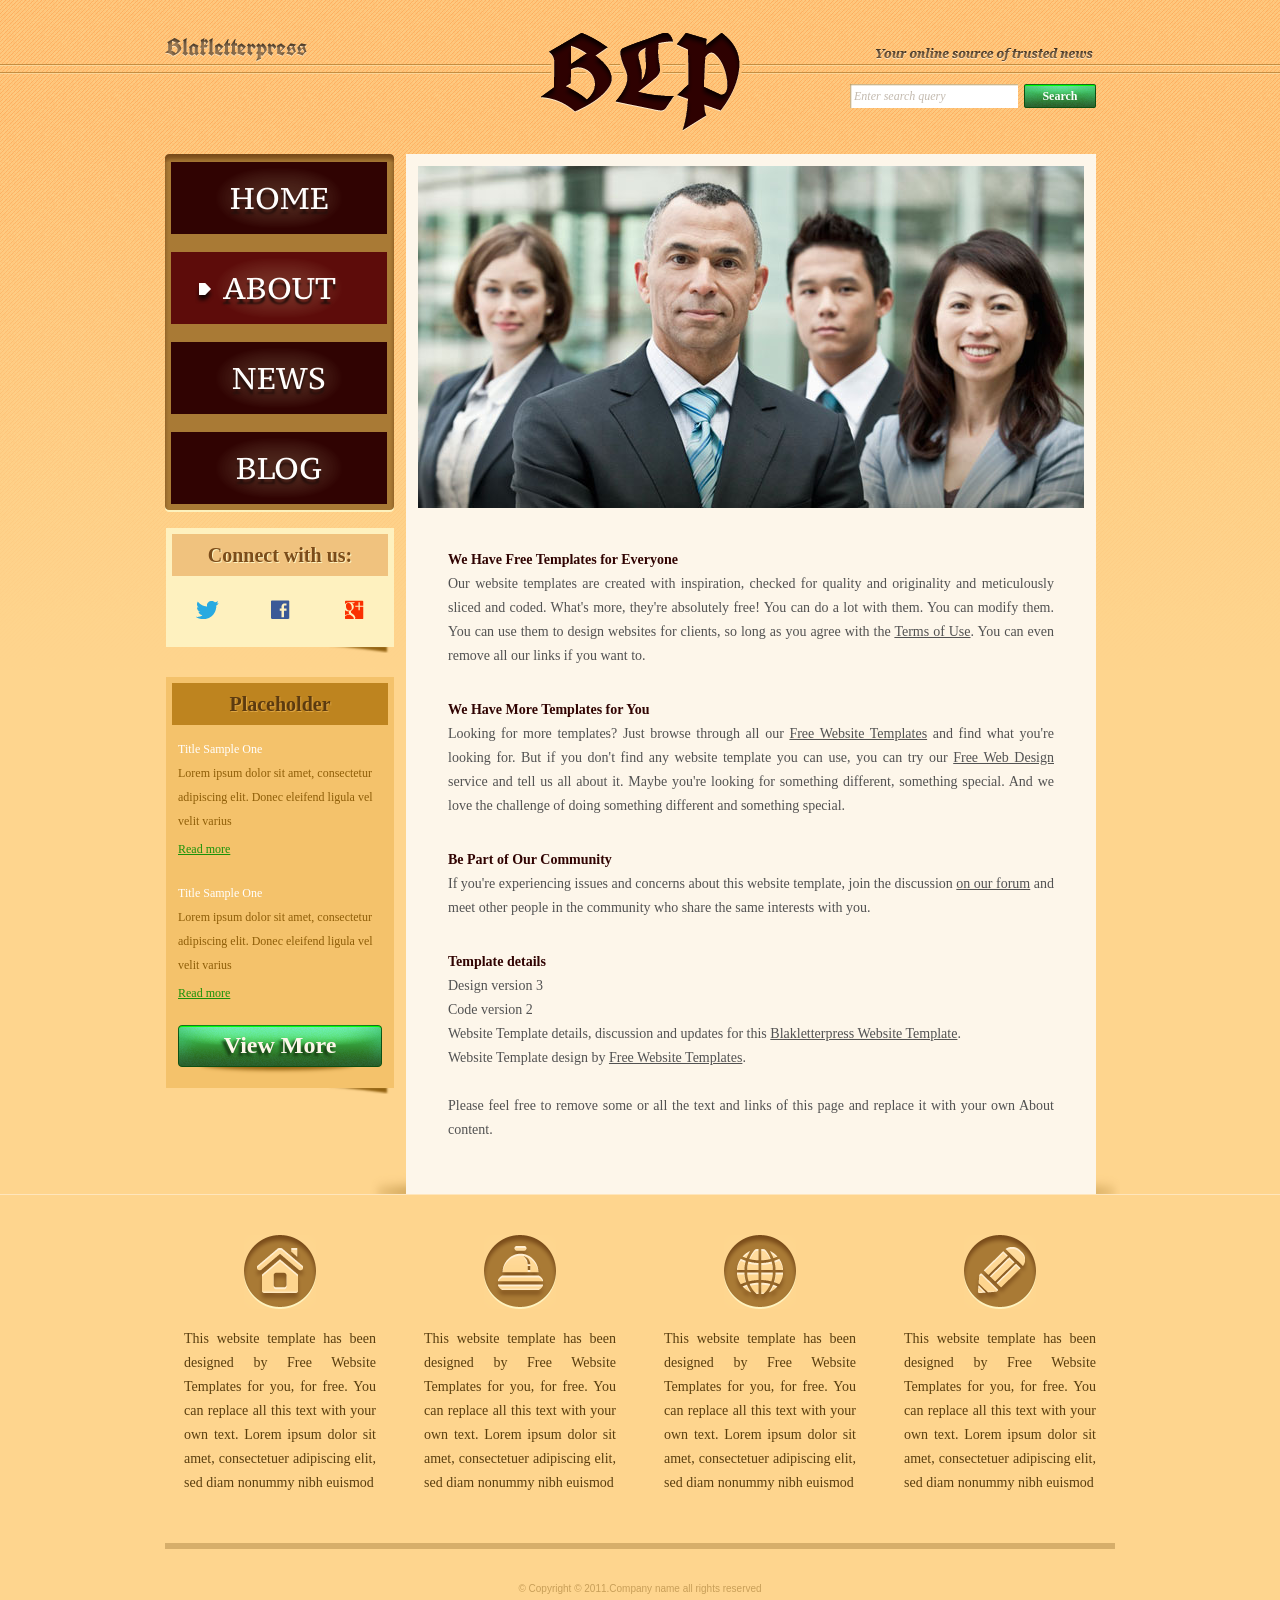
<file: bai-tap-2-js/about.html>
<!DOCTYPE html>
<!-- Website template by freewebsitetemplates.com -->
<html>
<head>
	<meta charset="UTF-8">
	<title>About - Blakletterpress Website Template</title>
	<link rel="stylesheet" href="css/style.css" type="text/css">
</head>
<body>
	<div id="page">
		<div id="header">
			<div id="motto">
				<a href="index.html" class="sitename"><img src="images/blakletterpress.png" height="24" width="142" alt="SiteName"></a>
				<p>
					<img src="images/header-text.png" height="14" width="218" alt="Text">
				</p>
			</div>
			<div id="logo">
				<a href="index.html"><img src="images/logo.png" alt="LOGO"></a>
			</div>
			<div id="searchbar">
				<form action="#" method="post">
					<input type="text" value="Enter search query" class="txtfield" onBlur="javascript:if(this.value==''){this.value=this.defaultValue;}" onFocus="javascript:if(this.value==this.defaultValue){this.value='';}">
					<input type="submit" value="Search" class="btn">
				</form>
			</div>
		</div>
		<div id="contents">
			<div id="main">
				<div id="gallery">
					<div>
						<img src="images/team-large.jpg" alt="Img">
					</div>
				</div>
				<div id="about" class="body">
					<h4>We Have Free Templates for Everyone</h4>
					<p>
						Our website templates are created with inspiration, checked for quality and originality and meticulously sliced and coded. What's more, they're absolutely free! You can do a lot with them. You can modify them. You can use them to design websites for clients, so long as you agree with the <a href="http://www.freewebsitetemplates.com/about/terms/">Terms of Use</a>. You can even remove all our links if you want to.
					</p>
					<h4>We Have More Templates for You</h4>
					<p>
						Looking for more templates? Just browse through all our <a href="http://www.freewebsitetemplates.com/">Free Website Templates</a> and find what you're looking for. But if you don't find any website template you can use, you can try our <a href="http://www.freewebsitetemplates.com/freewebdesign/">Free Web Design</a> service and tell us all about it. Maybe you're looking for something different, something special. And we love the challenge of doing something different and something special.
					</p>
					<h4>Be Part of Our Community</h4>
					<p>
						If you're experiencing issues and concerns about this website template, join the discussion <a href="http://www.freewebsitetemplates.com/forums/">on our forum</a> and meet other people in the community who share the same interests with you.
					</p>
					<h4>Template details</h4>
					<p>
						Design version 3<br> Code version 2<br> Website Template details, discussion and updates for this <a href="http://www.freewebsitetemplates.com/forums/f18/">Blakletterpress Website Template</a>.<br> Website Template design by <a href="http://www.freewebsitetemplates.com/">Free Website Templates</a>.<br><br> Please feel free to remove some or all the text and links of this page and replace it with your own About content.
					</p>
				</div>
			</div>
			<div id="sidebar">
				<div id="navigation">
					<div>
						<ul>
							<li>
								<a href="index.html">Home</a>
							</li>
							<li class="selected">
								<a href="about.html">About</a>
							</li>
							<li>
								<a href="news.html">News</a>
							</li>
							<li>
								<a href="blog.html">Blog</a>
							</li>
						</ul>
					</div>
				</div>
				<div class="section">
					<div id="connect">
						<h2>Connect with us:</h2>
						<a href="http://freewebsitetemplates.com/go/twitter/" target="_blank" class="twitter"></a> <a href="http://freewebsitetemplates.com/go/facebook/" target="_blank" class="facebook"></a> <a href="http://freewebsitetemplates.com/go/googleplus/" target="_blank" class="googleplus"></a>
					</div>
				</div>
				<div class="section">
					<div id="posts">
						<h2>Placeholder</h2>
						<ul>
							<li>
								<h5>Title Sample One</h5>
								<p>
									Lorem ipsum dolor sit amet, consectetur adipiscing elit. Donec eleifend ligula vel velit varius
								</p>
								<a href="news.html" class="more">Read more</a>
							</li>
							<li>
								<h5>Title Sample One</h5>
								<p>
									Lorem ipsum dolor sit amet, consectetur adipiscing elit. Donec eleifend ligula vel velit varius
								</p>
								<a href="news.html" class="more">Read more</a>
							</li>
						</ul>
						<a href="news.html" class="btn2">View More</a>
					</div>
				</div>
			</div>
		</div>
		<div id="footer">
			<div>
				<ul id="featured">
					<li>
						<a href="index.html" class="home"></a>
						<p>
							This website template has been designed by Free Website Templates for you, for free. You can replace all this text with your own text. Lorem ipsum dolor sit amet, consectetuer adipiscing elit, sed diam nonummy nibh euismod
						</p>
					</li>
					<li>
						<a href="index.html" class="bell"></a>
						<p>
							This website template has been designed by Free Website Templates for you, for free. You can replace all this text with your own text. Lorem ipsum dolor sit amet, consectetuer adipiscing elit, sed diam nonummy nibh euismod
						</p>
					</li>
					<li>
						<a href="index.html" class="globe"></a>
						<p>
							This website template has been designed by Free Website Templates for you, for free. You can replace all this text with your own text. Lorem ipsum dolor sit amet, consectetuer adipiscing elit, sed diam nonummy nibh euismod
						</p>
					</li>
					<li>
						<a href="index.html" class="pencil"></a>
						<p>
							This website template has been designed by Free Website Templates for you, for free. You can replace all this text with your own text. Lorem ipsum dolor sit amet, consectetuer adipiscing elit, sed diam nonummy nibh euismod
						</p>
					</li>
					</li>
				</ul>
				<p id="footnote">
					© Copyright © 2011.Company name all rights reserved
				</p>
			</div>
		</div>
	</div>
</body>
</html>
</file>
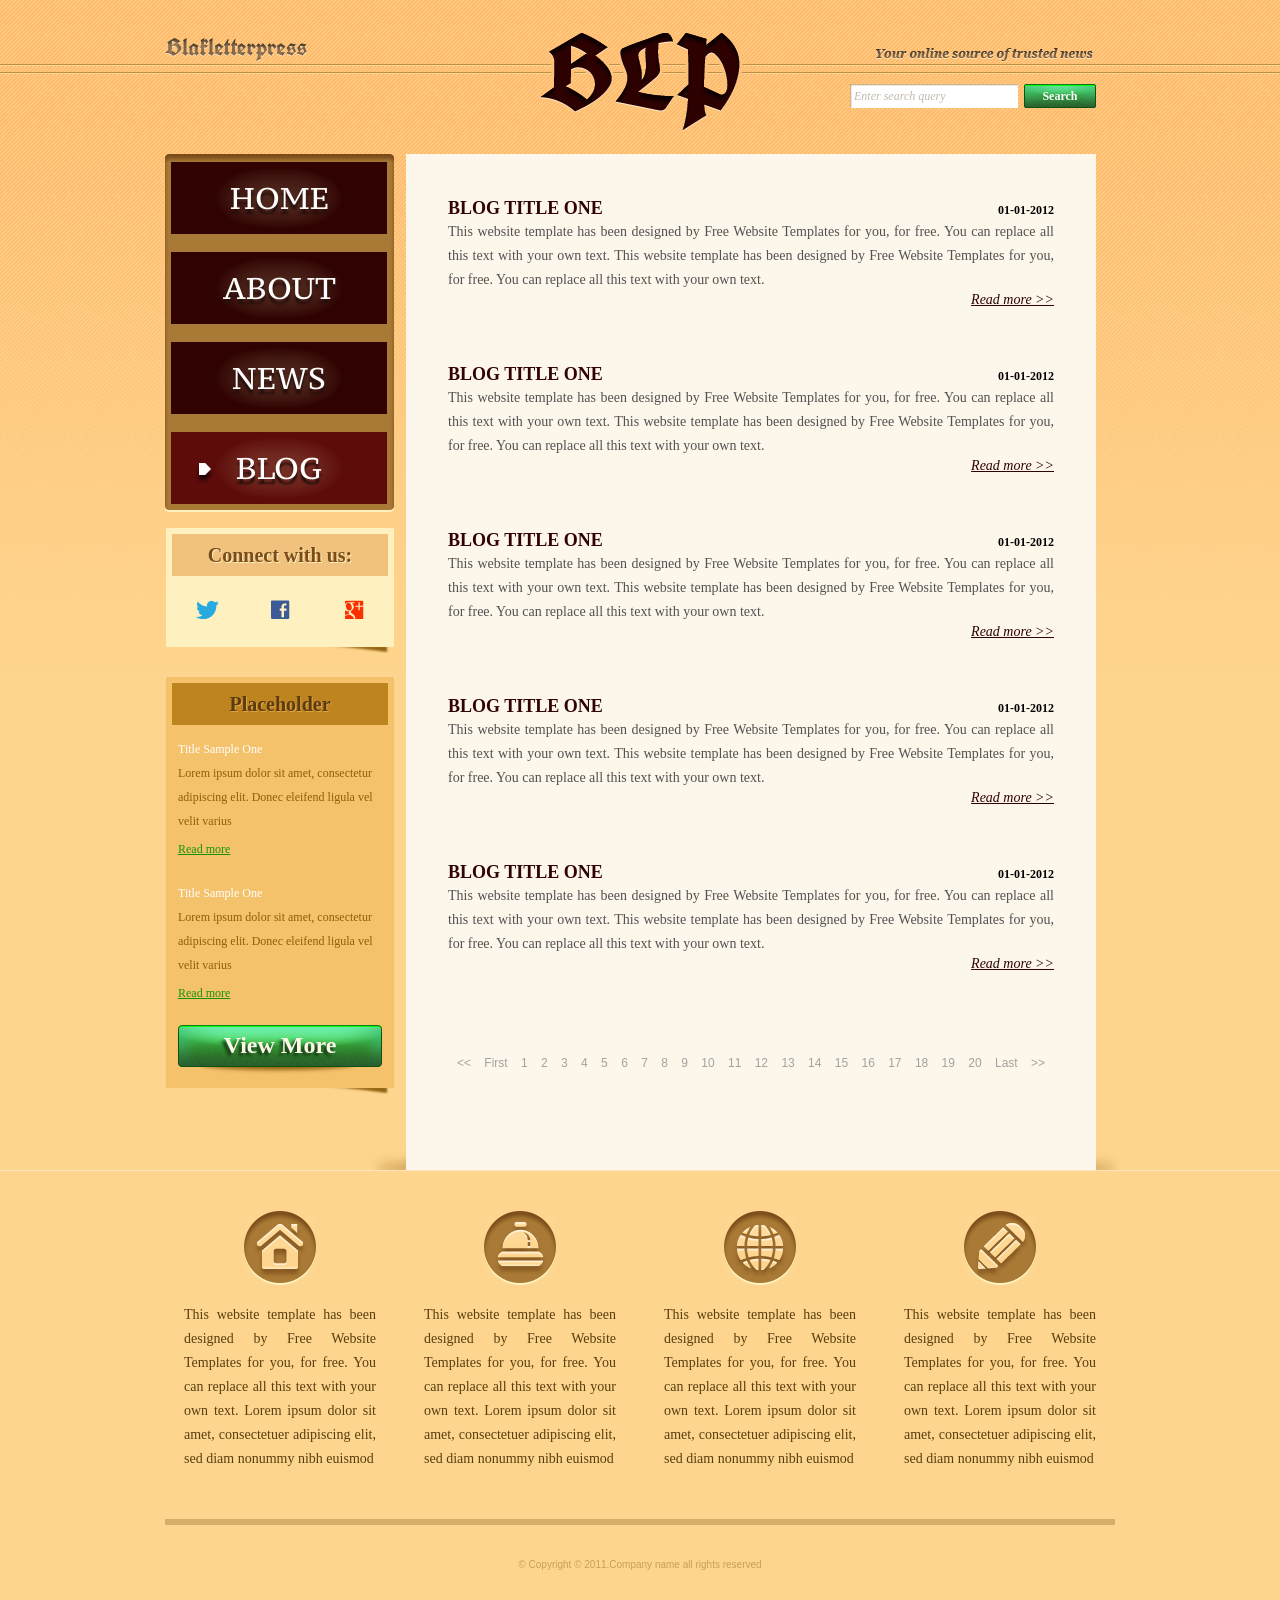
<file: bai-tap-2-js/blog.html>
<!DOCTYPE html>
<!-- Website template by freewebsitetemplates.com -->
<html>
<head>
	<meta charset="UTF-8">
	<title>Blog - Blakletterpress Website Template</title>
	<link rel="stylesheet" href="css/style.css" type="text/css">
</head>
<body>
	<div id="page">
		<div id="header">
			<div id="motto">
				<a href="index.html" class="sitename"><img src="images/blakletterpress.png" height="24" width="142" alt="SiteName"></a>
				<p>
					<img src="images/header-text.png" height="14" width="218" alt="Text">
				</p>
			</div>
			<div id="logo">
				<a href="index.html"><img src="images/logo.png" alt="LOGO"></a>
			</div>
			<div id="searchbar">
				<form action="#" method="post">
					<input type="text" value="Enter search query" class="txtfield" onBlur="javascript:if(this.value==''){this.value=this.defaultValue;}" onFocus="javascript:if(this.value==this.defaultValue){this.value='';}">
					<input type="submit" value="Search" class="btn">
				</form>
			</div>
		</div>
		<div id="contents">
			<div id="main">
				<div class="body">
					<ul id="list">
						<li>
							<span class="time">01-01-2012</span>
							<h3>BLOG TITLE ONE</h3>
							<p>
								This website template has been designed by Free Website Templates for you, for free. You can replace all this text with your own text. This website template has been designed by Free Website Templates for you, for free. You can replace all this text with your own text.
							</p>
							<a href="blog.html" class="more">Read more >></a>
						</li>
						<li>
							<span class="time">01-01-2012</span>
							<h3>BLOG TITLE ONE</h3>
							<p>
								This website template has been designed by Free Website Templates for you, for free. You can replace all this text with your own text. This website template has been designed by Free Website Templates for you, for free. You can replace all this text with your own text.
							</p>
							<a href="blog.html" class="more">Read more >></a>
						</li>
						<li>
							<span class="time">01-01-2012</span>
							<h3>BLOG TITLE ONE</h3>
							<p>
								This website template has been designed by Free Website Templates for you, for free. You can replace all this text with your own text. This website template has been designed by Free Website Templates for you, for free. You can replace all this text with your own text.
							</p>
							<a href="blog.html" class="more">Read more >></a>
						</li>
						<li>
							<span class="time">01-01-2012</span>
							<h3>BLOG TITLE ONE</h3>
							<p>
								This website template has been designed by Free Website Templates for you, for free. You can replace all this text with your own text. This website template has been designed by Free Website Templates for you, for free. You can replace all this text with your own text.
							</p>
							<a href="blog.html" class="more">Read more >></a>
						</li>
						<li>
							<span class="time">01-01-2012</span>
							<h3>BLOG TITLE ONE</h3>
							<p>
								This website template has been designed by Free Website Templates for you, for free. You can replace all this text with your own text. This website template has been designed by Free Website Templates for you, for free. You can replace all this text with your own text.
							</p>
							<a href="blog.html" class="more">Read more >></a>
						</li>
					</ul>
					<div id="pagination">
						<a href="blog.html">&lt;&lt;</a> <a href="blog.html">First</a> <a href="blog.html">1</a> <a href="blog.html">2</a> <a href="blog.html">3</a> <a href="blog.html">4</a> <a href="blog.html">5</a> <a href="blog.html">6</a> <a href="blog.html">7</a> <a href="blog.html">8</a> <a href="blog.html">9</a> <a href="blog.html">10</a> <a href="blog.html">11</a> <a href="blog.html">12</a> <a href="blog.html">13</a> <a href="blog.html">14</a> <a href="blog.html">15</a> <a href="blog.html">16</a> <a href="blog.html">17</a> <a href="blog.html">18</a> <a href="blog.html">19</a> <a href="blog.html">20</a> <a href="blog.html">Last</a> <a href="blog.html">&gt;&gt;</a>
					</div>
				</div>
			</div>
			<div id="sidebar">
				<div id="navigation">
					<div>
						<ul>
							<li>
								<a href="index.html">Home</a>
							</li>
							<li>
								<a href="about.html">About</a>
							</li>
							<li>
								<a href="news.html">News</a>
							</li>
							<li class="selected">
								<a href="blog.html">Blog</a>
							</li>
						</ul>
					</div>
				</div>
				<div class="section">
					<div id="connect">
						<h2>Connect with us:</h2>
						<a href="http://freewebsitetemplates.com/go/twitter/" target="_blank" class="twitter"></a> <a href="http://freewebsitetemplates.com/go/facebook/" target="_blank" class="facebook"></a> <a href="http://freewebsitetemplates.com/go/googleplus/" target="_blank" class="googleplus"></a>
					</div>
				</div>
				<div class="section">
					<div id="posts">
						<h2>Placeholder</h2>
						<ul>
							<li>
								<h5>Title Sample One</h5>
								<p>
									Lorem ipsum dolor sit amet, consectetur adipiscing elit. Donec eleifend ligula vel velit varius
								</p>
								<a href="news.html" class="more">Read more</a>
							</li>
							<li>
								<h5>Title Sample One</h5>
								<p>
									Lorem ipsum dolor sit amet, consectetur adipiscing elit. Donec eleifend ligula vel velit varius
								</p>
								<a href="news.html" class="more">Read more</a>
							</li>
						</ul>
						<a href="news.html" class="btn2">View More</a>
					</div>
				</div>
			</div>
		</div>
		<div id="footer">
			<div>
				<ul id="featured">
					<li>
						<a href="index.html" class="home"></a>
						<p>
							This website template has been designed by Free Website Templates for you, for free. You can replace all this text with your own text. Lorem ipsum dolor sit amet, consectetuer adipiscing elit, sed diam nonummy nibh euismod
						</p>
					</li>
					<li>
						<a href="index.html" class="bell"></a>
						<p>
							This website template has been designed by Free Website Templates for you, for free. You can replace all this text with your own text. Lorem ipsum dolor sit amet, consectetuer adipiscing elit, sed diam nonummy nibh euismod
						</p>
					</li>
					<li>
						<a href="index.html" class="globe"></a>
						<p>
							This website template has been designed by Free Website Templates for you, for free. You can replace all this text with your own text. Lorem ipsum dolor sit amet, consectetuer adipiscing elit, sed diam nonummy nibh euismod
						</p>
					</li>
					<li>
						<a href="index.html" class="pencil"></a>
						<p>
							This website template has been designed by Free Website Templates for you, for free. You can replace all this text with your own text. Lorem ipsum dolor sit amet, consectetuer adipiscing elit, sed diam nonummy nibh euismod
						</p>
					</li>
				</ul>
				<p id="footnote">
					© Copyright © 2011.Company name all rights reserved
				</p>
			</div>
		</div>
	</div>
</body>
</html>
</file>
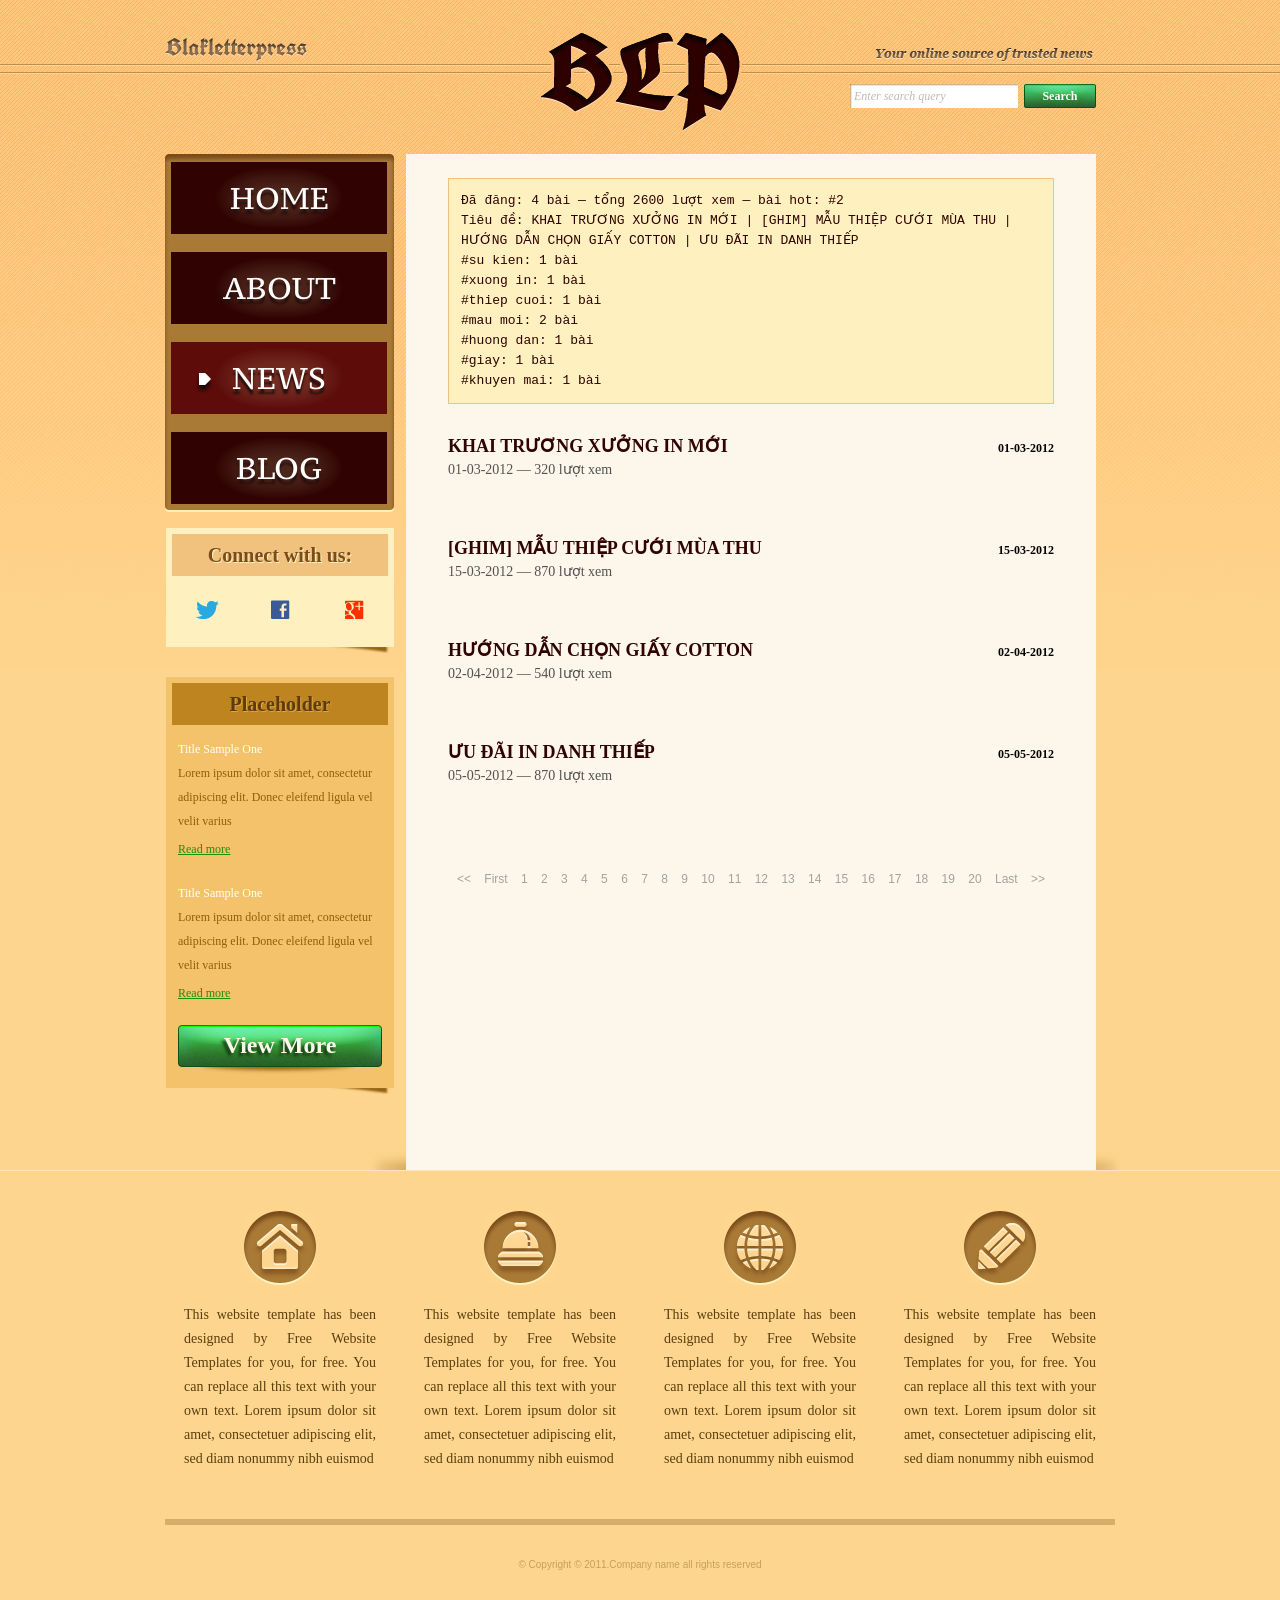
<file: bai-tap-2-js/news.html>
<!DOCTYPE html>
<!-- Website template by freewebsitetemplates.com -->
<html>
<head>
	<meta charset="UTF-8">
	<title>Bài A – Tin tức từ JSON | Blakletterpress</title>
	<link rel="stylesheet" href="css/style.css" type="text/css">
	<link rel="stylesheet" href="css/bai-js.css" type="text/css">
</head>
<body>
	<div id="page">
		<div id="header">
			<div id="motto">
				<a href="index.html" class="sitename"><img src="images/blakletterpress.png" height="24" width="142" alt="SiteName"></a>
				<p>
					<img src="images/header-text.png" height="14" width="218" alt="Text">
				</p>
			</div>
			<div id="logo">
				<a href="index.html"><img src="images/logo.png" alt="LOGO"></a>
			</div>
			<div id="searchbar">
				<form action="#" method="post">
					<input type="text" value="Enter search query" class="txtfield" onBlur="javascript:if(this.value==''){this.value=this.defaultValue;}" onFocus="javascript:if(this.value==this.defaultValue){this.value='';}">
					<input type="submit" value="Search" class="btn">
				</form>
			</div>
		</div>
		<div id="contents">
			<div id="main">
				<div class="body">
					<pre id="ket-qua"></pre>
					<ul id="list">
						<li>
							<span class="time">01-01-2012</span>
							<h3>NEWS TITLE ONE</h3>
							<p>
								This website template has been designed by Free Website Templates for you, for free. You can replace all this text with your own text. This website template has been designed by Free Website Templates for you, for free. You can replace all this text with your own text.
							</p>
							<a href="news.html" class="more">Read more >></a>
						</li>
						<li>
							<span class="time">01-01-2012</span>
							<h3>NEWS TITLE ONE</h3>
							<p>
								This website template has been designed by Free Website Templates for you, for free. You can replace all this text with your own text. This website template has been designed by Free Website Templates for you, for free. You can replace all this text with your own text.
							</p>
							<a href="news.html" class="more">Read more >></a>
						</li>
						<li>
							<span class="time">01-01-2012</span>
							<h3>NEWS TITLE ONE</h3>
							<p>
								This website template has been designed by Free Website Templates for you, for free. You can replace all this text with your own text. This website template has been designed by Free Website Templates for you, for free. You can replace all this text with your own text.
							</p>
							<a href="news.html" class="more">Read more >></a>
						</li>
						<li>
							<span class="time">01-01-2012</span>
							<h3>NEWS TITLE ONE</h3>
							<p>
								This website template has been designed by Free Website Templates for you, for free. You can replace all this text with your own text. This website template has been designed by Free Website Templates for you, for free. You can replace all this text with your own text.
							</p>
							<a href="news.html" class="more">Read more >></a>
						</li>
						<li>
							<span class="time">01-01-2012</span>
							<h3>NEWS TITLE ONE</h3>
							<p>
								This website template has been designed by Free Website Templates for you, for free. You can replace all this text with your own text. This website template has been designed by Free Website Templates for you, for free. You can replace all this text with your own text.
							</p>
							<a href="news.html" class="more">Read more >></a>
						</li>
					</ul>
					<div id="pagination">
						<a href="news.html">&lt;&lt;</a> <a href="news.html">First</a> <a href="news.html">1</a> <a href="news.html">2</a> <a href="news.html">3</a> <a href="news.html">4</a> <a href="news.html">5</a> <a href="news.html">6</a> <a href="news.html">7</a> <a href="news.html">8</a> <a href="news.html">9</a> <a href="news.html">10</a> <a href="news.html">11</a> <a href="news.html">12</a> <a href="news.html">13</a> <a href="news.html">14</a> <a href="news.html">15</a> <a href="news.html">16</a> <a href="news.html">17</a> <a href="news.html">18</a> <a href="news.html">19</a> <a href="news.html">20</a> <a href="news.html">Last</a> <a href="news.html">&gt;&gt;</a>
					</div>
				</div>
			</div>
			<div id="sidebar">
				<div id="navigation">
					<div>
						<ul>
							<li>
								<a href="index.html">Home</a>
							</li>
							<li>
								<a href="about.html">About</a>
							</li>
							<li class="selected">
								<a href="news.html">News</a>
							</li>
							<li>
								<a href="blog.html">Blog</a>
							</li>
						</ul>
					</div>
				</div>
				<div class="section">
					<div id="connect">
						<h2>Connect with us:</h2>
						<a href="http://freewebsitetemplates.com/go/twitter/" target="_blank" class="twitter"></a> <a href="http://freewebsitetemplates.com/go/facebook/" target="_blank" class="facebook"></a> <a href="http://freewebsitetemplates.com/go/googleplus/" target="_blank" class="googleplus"></a>
					</div>
				</div>
				<div class="section">
					<div id="posts">
						<h2>Placeholder</h2>
						<ul>
							<li>
								<h5>Title Sample One</h5>
								<p>
									Lorem ipsum dolor sit amet, consectetur adipiscing elit. Donec eleifend ligula vel velit varius
								</p>
								<a href="news.html" class="more">Read more</a>
							</li>
							<li>
								<h5>Title Sample One</h5>
								<p>
									Lorem ipsum dolor sit amet, consectetur adipiscing elit. Donec eleifend ligula vel velit varius
								</p>
								<a href="news.html" class="more">Read more</a>
							</li>
						</ul>
						<a href="news.html" class="btn2">View More</a>
					</div>
				</div>
			</div>
		</div>
		<div id="footer">
			<div>
				<ul id="featured">
					<li>
						<a href="index.html" class="home"></a>
						<p>
							This website template has been designed by Free Website Templates for you, for free. You can replace all this text with your own text. Lorem ipsum dolor sit amet, consectetuer adipiscing elit, sed diam nonummy nibh euismod
						</p>
					</li>
					<li>
						<a href="index.html" class="bell"></a>
						<p>
							This website template has been designed by Free Website Templates for you, for free. You can replace all this text with your own text. Lorem ipsum dolor sit amet, consectetuer adipiscing elit, sed diam nonummy nibh euismod
						</p>
					</li>
					<li>
						<a href="index.html" class="globe"></a>
						<p>
							This website template has been designed by Free Website Templates for you, for free. You can replace all this text with your own text. Lorem ipsum dolor sit amet, consectetuer adipiscing elit, sed diam nonummy nibh euismod
						</p>
					</li>
					<li>
						<a href="index.html" class="pencil"></a>
						<p>
							This website template has been designed by Free Website Templates for you, for free. You can replace all this text with your own text. Lorem ipsum dolor sit amet, consectetuer adipiscing elit, sed diam nonummy nibh euismod
						</p>
					</li>
				</ul>
				<p id="footnote">
					© Copyright © 2011.Company name all rights reserved
				</p>
			</div>
		</div>
	</div>
	<script src="js/ho-tro.js"></script>
	<script src="js/bai-a-tin-tuc.js"></script>
</body>
</html>
</file>
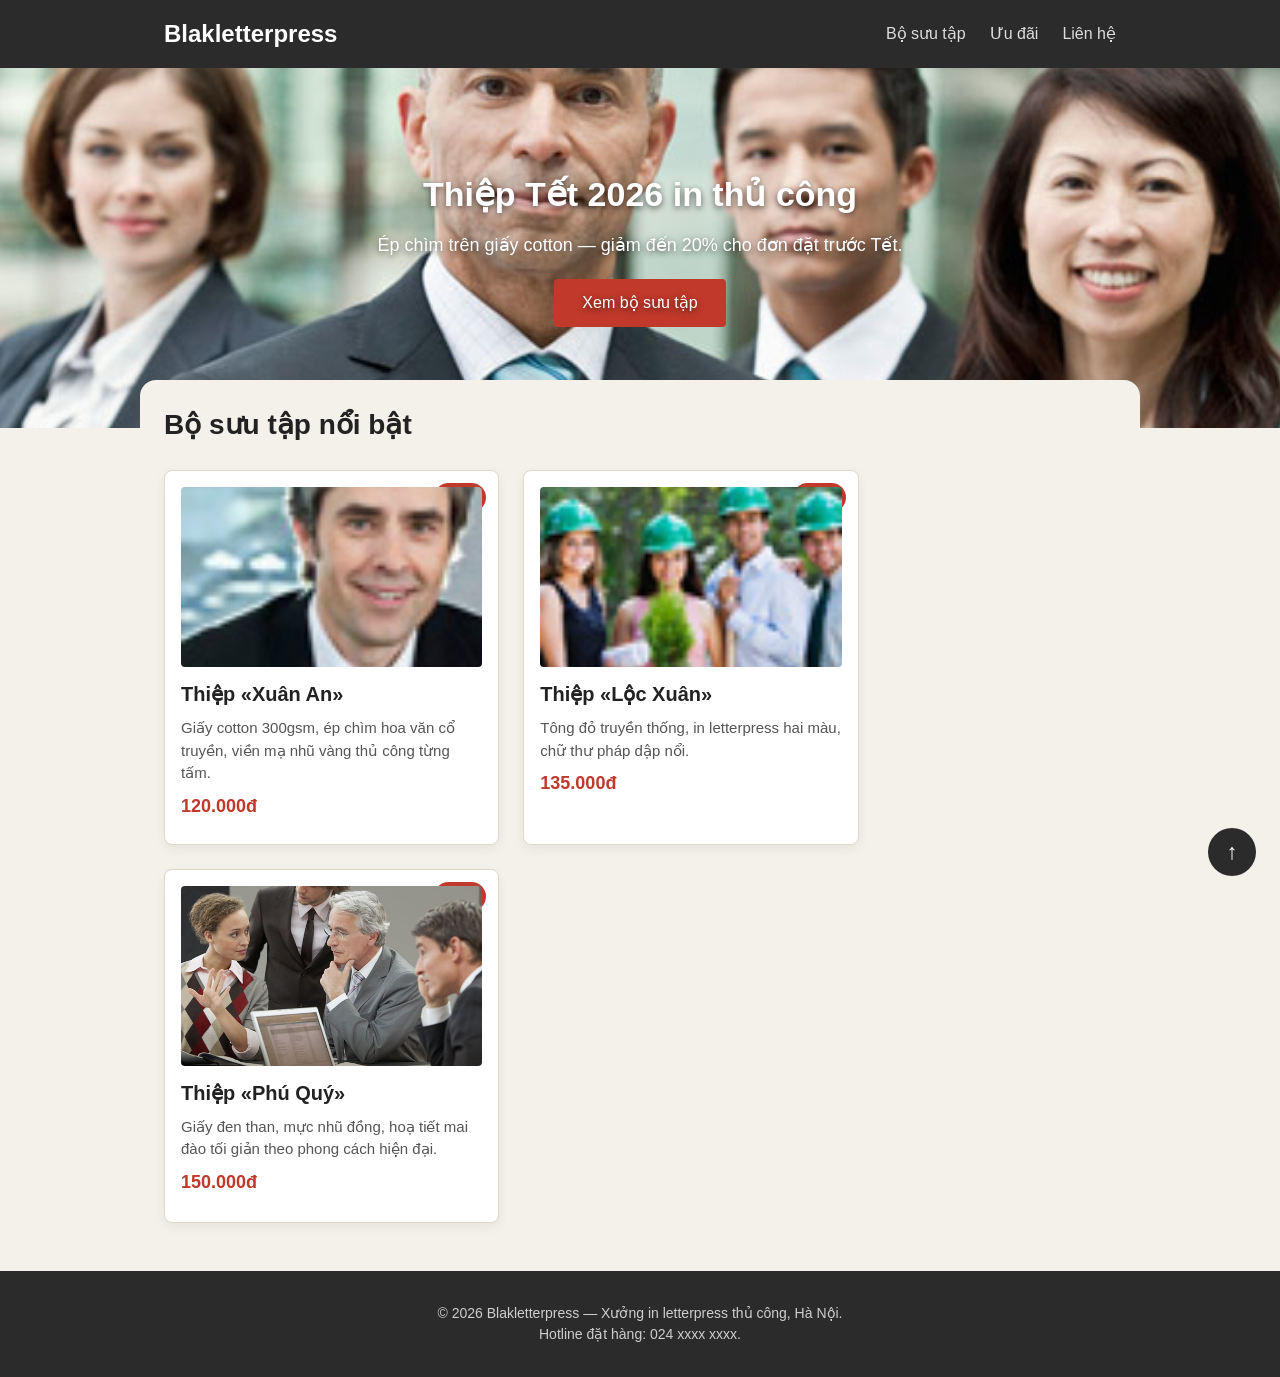
<file: bai-tap-2/goc.html>
<!DOCTYPE html>
<html lang="vi">
<head>
	<meta charset="UTF-8">
	<meta name="viewport" content="width=device-width, initial-scale=1.0">
	<title>[GỐC] Khuyến mãi thiệp Tết 2026 — Blakletterpress</title>
	<link rel="stylesheet" href="style-loi-goc.css">
</head>
<body>
	<div class="page">
		<header class="site-header">
			<div class="header-inner">
				<a href="#" class="brand">Blakletterpress</a>
				<nav class="main-nav">
					<ul>
						<li><a href="#bo-suu-tap">Bộ sưu tập</a></li>
						<li><a href="#uu-dai">Ưu đãi</a></li>
						<li><a href="#lien-he">Liên hệ</a></li>
					</ul>
				</nav>
			</div>
		</header>

		<section class="hero">
			<img class="hero-bg" src="./images/team-large.jpg" alt="Xưởng in letterpress Blakletterpress">
			<div class="hero-overlay">
				<h1>Thiệp Tết 2026 in thủ công</h1>
				<p>Ép chìm trên giấy cotton — giảm đến 20% cho đơn đặt trước Tết.</p>
				<a href="#bo-suu-tap" class="hero-btn">Xem bộ sưu tập</a>
			</div>
		</section>

		<main>
			<section id="bo-suu-tap" class="products">
				<h2>Bộ sưu tập nổi bật</h2>
				<div class="card-list">

					<article class="card">
						<span class="badge">-20%</span>
						<img src="./images/smiling.jpg" alt="Thiệp Xuân An">
						<div class="card-body">
							<h3>Thiệp &laquo;Xuân An&raquo;</h3>
							<p>Giấy cotton 300gsm, ép chìm hoa văn cổ truyền, viền mạ nhũ vàng thủ công từng tấm.</p>
							<p class="price">120.000đ</p>
						</div>
					</article>

					<article class="card">
						<span class="badge">-20%</span>
						<img src="./images/ecofriends.jpg" alt="Thiệp Lộc Xuân">
						<div class="card-body">
							<h3>Thiệp &laquo;Lộc Xuân&raquo;</h3>
							<p>Tông đỏ truyền thống, in letterpress hai màu, chữ thư pháp dập nổi.</p>
							<p class="price">135.000đ</p>
						</div>
					</article>

					<article class="card">
						<span class="badge">-20%</span>
						<img src="./images/meeting.jpg" alt="Thiệp Phú Quý">
						<div class="card-body">
							<h3>Thiệp &laquo;Phú Quý&raquo;</h3>
							<p>Giấy đen than, mực nhũ đồng, hoạ tiết mai đào tối giản theo phong cách hiện đại.</p>
							<p class="price">150.000đ</p>
						</div>
					</article>

				</div>
			</section>
		</main>

		<a href="#" class="back-to-top" aria-label="Lên đầu trang">↑</a>

		<footer id="lien-he" class="site-footer">
			<p>© 2026 Blakletterpress — Xưởng in letterpress thủ công, Hà Nội.</p>
			<p>Hotline đặt hàng: 024&nbsp;xxxx&nbsp;xxxx.</p>
		</footer>
	</div>
</body>
</html>
</file>
<file: bai-tap-1/style-loi.css>
/* =====================================================================
   Blakletterpress — Trang khuyến mãi thiệp Tết 2026
   HOẠT ĐỘNG 1 — CSS ĐÃ CÀI LỖI (chủ đề: Box model + Position).

   Trang này đáng lẽ hiển thị như sau:
   - Thanh menu trên cùng DÍNH lại khi cuộn (sticky) và luôn nằm trên ảnh.
   - Ảnh hero phủ kín khung, chữ tiêu đề nằm CHÍNH GIỮA ảnh.
   - Ba thẻ sản phẩm xếp thành MỘT HÀNG, mỗi thẻ có nhãn "-20%" ở GÓC TRÊN
     BÊN PHẢI của chính thẻ đó; ảnh và chữ nằm gọn trong thẻ.
   - Nút "↑" nổi cố định ở GÓC DƯỚI BÊN PHẢI màn hình khi cuộn.

   Hiện tại bố cục đang VỠ. Nhiệm vụ của bạn (KHÔNG dùng AI): tìm và sửa
   các lỗi box model / position để trang hiển thị đúng như mô tả trên.
   ===================================================================== */

* {
	margin: 0;
	padding: 0;
	box-sizing: border-box;
}

body {
	font-family: "Segoe UI", Arial, sans-serif;
	color: #222;
	background: #f4f1ea;
	line-height: 1.5;
}

a {
	color: inherit;
}

/* ===== Header / thanh điều hướng ===== */
.site-header {
	background: #2b2b2b;
	position: sticky;
	top: 0;
	z-index: 100;
}

.header-inner {
	max-width: 1000px;
	margin: 0 auto;
	padding: 16px 24px;
	display: flex;
	align-items: center;
	justify-content: space-between;
}

.brand {
	color: #fff;
	font-size: 24px;
	font-weight: bold;
	text-decoration: none;
}

.main-nav ul {
	list-style: none;
	display: flex;
	gap: 24px;
}

.main-nav a {
	color: #ddd;
	text-decoration: none;
}

.main-nav a:hover {
	color: #fff;
}

/* ===== Hero ===== */
.hero {
	position: relative;
	height: 360px;
	overflow: hidden;
}

.hero-bg {
	width: 100%;
	height: 100%;
	object-fit: cover;
}

.hero-overlay {
	position: absolute;
	top: 50%;
	left: 50%;
	transform: translate(-50%, -50%);
	width: 80%;
	max-width: 560px;
	text-align: center;
	color: #fff;
	text-shadow: 0 2px 6px rgba(0, 0, 0, 0.6);
	z-index: 5;
}

.hero-overlay h1 {
	font-size: 34px;
	margin-bottom: 12px;
}

.hero-overlay p {
	font-size: 18px;
	margin-bottom: 20px;
}

.hero-btn {
	display: inline-block;
	padding: 12px 28px;
	background: #c0392b;
	color: #fff;
	text-decoration: none;
	border-radius: 4px;
}

/* ===== Khu sản phẩm ===== */
.products {
	max-width: 1000px;
	margin: 48px auto;
	padding: 0 24px;
}

.products h2 {
	margin-bottom: 24px;
	font-size: 28px;
}

.card-list {
	display: flex;
	flex-wrap: wrap;
	gap: 24px;
}

.card {
	flex: 0 0 calc((100% - 48px) / 3);
	position: relative;
	min-height: 320px;
	background: #fff;
	border: 1px solid #e0d8c8;
	border-radius: 8px;
	padding: 16px;
	box-shadow: 0 4px 12px rgba(0, 0, 0, 0.06);
}

.badge {
	position: absolute;
	top: 12px;
	right: 12px;
	background: #c0392b;
	color: #fff;
	font-size: 14px;
	font-weight: bold;
	padding: 4px 10px;
	border-radius: 20px;
}

.card img {
	display: block;
	width: 100%;
	height: 180px;
	object-fit: cover;
	border-radius: 4px;
}

.card-body h3 {
	margin: 12px 0 8px;
	font-size: 20px;
}

.card-body p {
	margin-bottom: 8px;
	font-size: 15px;
	color: #555;
}

.card-body .price {
	color: #c0392b;
	font-weight: bold;
	font-size: 18px;
}

/* ===== Nút lên đầu trang ===== */
.back-to-top {
	position: fixed;
	bottom: 24px;
	right: 24px;
	width: 48px;
	height: 48px;
	background: #2b2b2b;
	color: #fff;
	text-align: center;
	line-height: 48px;
	font-size: 22px;
	text-decoration: none;
	border-radius: 50%;
}

/* ===== Footer ===== */
.site-footer {
	margin-top: 48px;
	padding: 32px 24px;
	background: #2b2b2b;
	color: #cfcfcf;
	text-align: center;
	font-size: 14px;
}
</file>
<file: bai-tap-2-js/css/style.css>
/* Website template by freewebsitetemplates.com */
@font-face {
	font-family: 'PTSerif-Caption';
	src: url('../fonts/PT_Serif-Caption-Web-Regular.eot');
	src: local('☺'), url('../fonts/PT_Serif-Caption-Web-Regular.woff') format('woff'), url('../fonts/PT_Serif-Caption-Web-Regular.ttf') format('truetype'), url('../fonts/PT_Serif-Caption-Web-Regular.svg') format('svg');
	font-weight: normal;
	font-style: normal;
}
@font-face {
	font-family: 'UnifrakturCook-Bold';
	src: url('../fonts/UnifrakturCook-Bold.eot');
	src: local('☺'), url('../fonts/UnifrakturCook-Bold.woff') format('woff'), url('../fonts/UnifrakturCook-Bold.ttf') format('truetype'), url('../fonts/UnifrakturCook-Bold.svg') format('svg');
	font-weight: normal;
	font-style: normal;
}
body {
	background: #fed58e url(../images/bg-body.png) repeat-x left top;
	font-family: Georgia, "Times New Roman", Times, serif;
	margin: 0;
}
#background {
}
#page {
	width: 960px;
	margin: 0 auto;
}
img {
	border: 0;
}
/*------------------------------ SPRITES ------------------------------*/
.btn, .btn2, #searchbar form input.txtfield, #navigation li, #navigation li a:hover, #navigation li.selected a {
	background: url(../images/interface.png) no-repeat;
}
#navigation, #navigation > div, #navigation ul {
	background-image: url(../images/bg-navigation.png);
	background-repeat: no-repeat;
}
#connect > a, #featured li > a {
	background: url(../images/icons.png) no-repeat;
}
.btn {
	background-position: -178px 0;
	color: #fcfefc;
	cursor: pointer;
	font-family: Georgia, "Times New Roman", Times, serif;
	font-size: 12px;
	font-weight: bold;
	height: 24px;
	line-height: 24px;
	width: 72px;
	padding: 0 0 4px;
	text-align: center;
}
.btn:hover {
	background-position: -260px 0;
}
.btn2 {
	background-position: 0 -32px;
	display: block;
	color: #fdf6ea;
	font-family: Georgia, "Times New Roman", Times, serif;
	font-size: 24px;
	font-weight: bold;
	height: 51px;
	line-height: 40px;
	width: 204px;
	text-align: center;
	text-decoration: none;
	text-shadow: -3px 3px 3px #173c13;
}
.btn2:hover {
	background-position: -216px -31px;
}
/*------------------------------ HEADER ------------------------------*/
#header {
	height: 106px;
	padding: 24px 0;
	text-align: center;
	position: relative
}
/** motto **/
#motto {
	text-align: right;
	padding: 13px 27px 15px 0;
}
a.sitename {
	float: left;
	display: inline-block;
	font-family: "UnifrakturCook-Bold";
	font-size: 24px;
	height: 24px;
	margin-left: 5px;
}
#motto p {
	display: inline-block;
	height: 24px;
	line-height: 24px;
	margin: 8px 0 0;
}
/** Logo **/
#logo {
	display: inline-block;
	position: absolute;
	left: 360px;
	top: 24px;
}
/** Searchbar **/
#searchbar {
	padding: 0 24px 15px 0;
	text-align: right;
}
#searchbar form {
	display: inline-block;
*float: right; /** Needed for IE7 **/
}
#searchbar form input {
	float: left;
	border: 0;
	margin: 0;
}
#searchbar input.txtfield {
	background-position: 0 0;
	color: #c3baaf;
	font-family: Georgia, "Times New Roman", Times, serif;
	font-size: 12px;
	font-style: italic;
	height: 24px;
	line-height: 24px;
	width: 160px;
	margin: 0 6px 0 0;
	padding: 0 4px;
}
/*------------------------------ CONTENTS ------------------------------*/
#contents {
	background: url(../images/content-shadow.png) no-repeat right bottom;
*display: inline-block; /** Needed for IE7 **/
}
#contents:after {
	clear:both;
	content:"";
	display:block;
	height:0;
	line-height:0;
	visibility:hidden;
}
#contents h1 {
	color: #7e501c;
	font-size: 31px;
	font-weight: normal;
	margin: 0 0 30px;
	text-align: justify;
	text-shadow: 0 3px #fdf2be;
}
#contents h1 a {
	color: #7e501c;
}
#contents h1 em {
	font-weight: bold;
	text-transform: uppercase;
}
#contents h2 {
	font-size: 20px;
	line-height: 42px;
	margin: 0 0 24px;
	text-align: center;
}
#contents h3 {
	color: #300302;
	font-size: 18px;
	line-height: 24px;
	margin: 0 0 0;
	text-transform: uppercase;
}
#contents h4 {
	color: #300302;
	font-size: 14px;
	line-height: 24px;
	margin: 0;
}
#contents p {
	color: #525252;
	font-size: 14px;
	line-height: 24px;
	margin: 0;
	padding: 0 0 30px;
	text-align: justify;
}
#contents p a {
	color: #525252;
}
#contents p a:hover {
	color: #e19320;
}
/** MAIN **/
#main {
	float: right;
	background-color: #fdf6ea;
	min-height: 982px;
	width: 666px;
	margin: 0 24px 0 12px;
	padding: 12px 12px 22px;
}
#main div.body {
	padding: 0 30px;
}
/** list **/
#list {
	list-style: none;
	margin: 30px 0;
	padding: 0;
}
#list li {
	display: inline-block;
	width: 100%;
	margin: 0 0 54px;
}
#list span.time {
	float: right;
	font-size: 12px;
	font-weight: bold;
	margin: 7px 0 0;
}
#list li p {
	padding-bottom: 0;
}
#list li a.more {
	float: right;
	color: #300302;
	font-size: 14px;
	font-style: italic;
}
#list li a.more:hover {
	color: #097a07;
}
/** pagination **/
#pagination {
	font-family: Arial, Helvetica, sans-serif;
	font-size: 12px;
	text-align: center;
}
#pagination a {
	color: #a2a2a1;
	margin: 0 3px;
	padding: 0 2px;
	text-decoration: none;
}
#pagination a:hover {
	color: #be841f;
}
/** gallery **/
#gallery {
	margin: 0 0 36px;
}
#gallery > div {
	margin: 0 0 14px;
}
#gallery ul {
	background-color: #ebe0ce;
	display: inline-block;
	list-style: none;
	width: 606px;
	margin: 0;
	padding: 6px 30px;
}
#gallery ul li {
	float: left;
	cursor: pointer;
	height: 48px;
	width: 78px;
	margin: 0 11px;
}
#gallery ul li:hover {
	filter:alpha(opacity=80);
	opacity: 0.8;
}
/** SIDEBAR **/
#sidebar {
	float: left;
	height: auto;
	width: 229px;
	margin-left: 5px;
}
#sidebar div.section {
	background: url(../images/box-shadow-bottom.png) no-repeat left bottom;
	margin: 0 0 24px;
	padding: 0 0 6px;
}
/** Navigation **/
#navigation {
	background-position: -468px bottom;
	margin: 0 0 16px;
	padding: 0 0 8px;
}
#navigation > div {
	background-position: 0 top;
	padding: 8px 0 0;
}
#navigation ul {
	background-position: -234px top;
	background-repeat: repeat-y;
	list-style: none;
	margin: 0;
	padding: 0 6px;
}
#navigation li {
	background-position: 0 -90px;
	height: 72px;
	width: 216px;
	margin-top: 18px;
}
#navigation li:hover, #navigation li.selected {
	background-position: -226px -90px;
}
#navigation li:first-child {
	margin-top: 0;
}
#navigation li a {
	color: #fffefd;
	display: block;
	font: 30px/72px "PTSerif-Caption";
	text-align: center;
	text-decoration: none;
	text-transform: uppercase;
	text-shadow: 0 5px 2px #27100c;
}
#navigation li a:hover, #navigation li.selected a {
	background-position: 24px -162px;
}
/** connect **/
#connect {
	background-color: #fef1bf;
	margin-left: 1px;
	padding: 6px;
}
#connect h2 {
	background-color: #f0c27e;
	color: #7b4c1a;
	text-shadow: 1px 1px #fdf2be;
}
#connect > a {
	display: inline-block;
	height: 19px;
	width: 23px;
	margin: 0 24px 18px;
}
#connect a.twitter {
	background-position: 0 0;
}
#connect a.facebook {
	background-position: -72px 0;
	width: 19px;
}
#connect a.googleplus {
	background-position: -141px 0;
	width: 22px;
}
/** Post **/
#posts {
	background-color: #f4c26b;
	margin-left: 1px;
	padding: 6px;
}
#posts h2 {
	background-color: #be841f;
	color: #5c3b10;
	margin-bottom: 12px;
	text-shadow: 1px 1px #dfa643;
}
#posts ul {
	list-style: none;
	margin: 0;
	padding: 0 6px;
	overflow: hidden;
}
#posts li {
	margin: 0 0 24px;
}
#posts h5 {
	color: #fff;
	font-size: 12px;
	font-weight: normal;
	line-height: 24px;
	margin: 0;
}
#posts p {
	color: #8f5e08;
	font-size: 12px;
	padding-bottom: 6px;
	text-align: left;
}
#posts a.more {
	color: #199209;
	font-size: 12px;
}
#posts a.more:hover {
	color: #bb8528;
}
#posts a.btn2 {
	margin: 0 auto 6px;
}
/** hover states **/
#contents h1 a:hover, #posts p a:hover {
	text-decoration: none;
}
/*------------------------------ FOOTER ------------------------------*/
#footer {
	border-top: 1px solid #ffe6bc;
	width: 100%;
	padding: 40px 0;
	position: absolute;
	left: 0;
}
#footer > div {
	width: 960px;
	margin: 0 auto;
}
/** featured **/
#featured {
	display: inline-block;
	list-style: none;
	margin: 0 0 30px;
	padding: 0;
}
#featured li {
	float: left;
	width: 192px;
	margin: 0 24px;
}
#featured li > a {
	display: block;
	height: 74px;
	width: 72px;
	margin: 0 auto 18px;
}
#featured li a.home {
	background-position: -91px -27px;
}
#featured li a.bell {
	background-position: -91px -112px;
}
#featured li a.globe {
	background-position: -91px -196px;
}
#featured li a.pencil {
	background-position: -91px -280px;
}
#featured li a.home:hover {
	background-position: 0 -27px;
}
#featured li a.bell:hover {
	background-position: 0 -112px;
}
#featured li a.globe:hover {
	background-position: 0 -196px;
}
#featured li a.pencil:hover {
	background-position: 0 -280px;
}
#featured li p {
	color: #593e0f;
	font: 14px/24px "Times New Roman", Times, serif;
	text-align: justify;
}
#featured li p a {
	color: #593e0f;
}
#featured li p a:hover {
	color: #bb8528;
}
#footnote {
	color: #c89f59;
	font-family: "Trebuchet MS", Arial, Helvetica, sans-serif;
	font-size: 10px;
	width: 950px;
	border-top: 6px solid #d6ae6a;
	margin: 0 auto;
	padding: 34px 0;
	text-align: center;
}
</file>
<file: bai-tap-2-js/css/bai-js.css>
/* Bổ sung cho bài thực hành JavaScript — không sửa css/style.css gốc */
#ket-qua {
	background-color: #fef1bf;
	border: 1px solid #f0c27e;
	color: #300302;
	font: 13px/20px Consolas, "Courier New", monospace;
	min-height: 120px;
	margin: 12px 0 30px;
	padding: 12px;
	white-space: pre-wrap;
}
#contents code {
	background-color: #ebe0ce;
	font-family: Consolas, "Courier New", monospace;
	padding: 0 3px;
}
</file>
<file: bai-tap-2/style-loi.css>
/* =====================================================================
   Blakletterpress — Trang khuyến mãi thiệp Tết 2026
   HOẠT ĐỘNG 2 — CSS cho phần DÙNG GenAI (chủ đề: Box model + Position).

   Khác với Hoạt động 1, ở đây trang trông GẦN NHƯ đúng: nhìn lướt qua thấy
   ổn, nhưng vẫn còn MỘT VÀI LỖI TINH VI về box model / position mà bạn phải
   phát hiện qua quan sát kỹ + DevTools (ví dụ: cuộn trang để kiểm tra menu,
   xem nhãn "-20%" có đủ trên mọi thẻ không, thu hẹp cửa sổ xem thẻ có bị
   rớt hàng không).

   QUAN TRỌNG: trong file này CŨNG có những đoạn code TRÔNG "thừa/lạ" nhưng
   thực ra ĐANG ĐÚNG và CẦN THIẾT. AI hay "sửa nhầm" chúng. Nhiệm vụ của bạn
   là chỉ sửa lỗi thật và BẢO VỆ những đoạn đúng (xem yêu cầu trong de-bai.md).
   ===================================================================== */

* {
	margin: 0;
	padding: 0;
	box-sizing: border-box;
}

body {
	font-family: "Segoe UI", Arial, sans-serif;
	color: #222;
	background: #f4f1ea;
	line-height: 1.5;
}

a {
	color: inherit;
}

.page {
	overflow-x: hidden;
}

/* ===== Header / thanh điều hướng ===== */
.site-header {
	background: #2b2b2b;
	position: sticky;
	top: 0;
	z-index: 100;
}

.header-inner {
	max-width: 1000px;
	margin: 0 auto;
	padding: 16px 24px;
	display: flex;
	align-items: center;
	justify-content: space-between;
}

.brand {
	color: #fff;
	font-size: 24px;
	font-weight: bold;
	text-decoration: none;
}

.main-nav ul {
	list-style: none;
	display: flex;
	gap: 24px;
}

.main-nav a {
	color: #ddd;
	text-decoration: none;
}

.main-nav a:hover {
	color: #fff;
}

/* ===== Hero ===== */
.hero {
	position: relative;
	height: 360px;
	overflow: hidden;
}

.hero-bg {
	width: 100%;
	height: 100%;
	object-fit: cover;
	transform: scale(1.08);
}

.hero-overlay {
	position: absolute;
	top: 50%;
	left: 50%;
	transform: translate(-50%, -50%);
	width: 80%;
	max-width: 560px;
	text-align: center;
	color: #fff;
	text-shadow: 0 2px 6px rgba(0, 0, 0, 0.6);
}

.hero-overlay h1 {
	font-size: 34px;
	margin-bottom: 12px;
}

.hero-overlay p {
	font-size: 18px;
	margin-bottom: 20px;
}

.hero-btn {
	display: inline-block;
	padding: 12px 28px;
	background: #c0392b;
	color: #fff;
	text-decoration: none;
	border-radius: 4px;
}

/* ===== Khu sản phẩm ===== */
.products {
	max-width: 1000px;
	margin: -48px auto 48px;
	padding: 24px 24px 0;
	position: relative;
	z-index: 1;
	background: #f4f1ea;
	border-radius: 16px 16px 0 0;
}

.products h2 {
	margin-bottom: 24px;
	font-size: 28px;
}

.card-list {
	display: flex;
	flex-wrap: wrap;
	gap: 24px;
}

.card {
	flex: 0 0 calc((100% - 48px) / 3);
	min-height: 320px;
	position: relative;
	background: #fff;
	border: 1px solid #e0d8c8;
	border-radius: 8px;
	padding: 16px;
	box-shadow: 0 4px 12px rgba(0, 0, 0, 0.06);
}

.badge {
	position: absolute;
	top: 12px;
	right: 12px;
	z-index: 3;
	background: #c0392b;
	color: #fff;
	font-size: 14px;
	font-weight: bold;
	padding: 4px 10px;
	border-radius: 20px;
}

.card img {
	display: block;
	width: 100%;
	height: 180px;
	object-fit: cover;
	border-radius: 4px;
	position: relative;
	z-index: 2;
}

.card-body h3 {
	margin: 12px 0 8px;
	font-size: 20px;
}

.card-body p {
	margin-bottom: 8px;
	font-size: 15px;
	color: #555;
}

.card-body .price {
	color: #c0392b;
	font-weight: bold;
	font-size: 18px;
}

/* ===== Nút lên đầu trang ===== */
.back-to-top {
	position: fixed;
	bottom: 24px;
	right: 24px;
	width: 48px;
	height: 48px;
	background: #2b2b2b;
	color: #fff;
	text-align: center;
	line-height: 48px;
	font-size: 22px;
	text-decoration: none;
	border-radius: 50%;
	z-index: 200;
}

/* ===== Footer ===== */
.site-footer {
	padding: 32px 24px;
	background: #2b2b2b;
	color: #cfcfcf;
	text-align: center;
	font-size: 14px;
}
</file>
<file: bai-tap-3/css/style.css>
/* Website template by freewebsitetemplates.com */
@font-face {
	font-family: 'PTSerif-Caption';
	src: url('../fonts/PT_Serif-Caption-Web-Regular.eot');
	src: local('☺'), url('../fonts/PT_Serif-Caption-Web-Regular.woff') format('woff'), url('../fonts/PT_Serif-Caption-Web-Regular.ttf') format('truetype'), url('../fonts/PT_Serif-Caption-Web-Regular.svg') format('svg');
	font-weight: normal;
	font-style: normal;
}
@font-face {
	font-family: 'UnifrakturCook-Bold';
	src: url('../fonts/UnifrakturCook-Bold.eot');
	src: local('☺'), url('../fonts/UnifrakturCook-Bold.woff') format('woff'), url('../fonts/UnifrakturCook-Bold.ttf') format('truetype'), url('../fonts/UnifrakturCook-Bold.svg') format('svg');
	font-weight: normal;
	font-style: normal;
}
body {
	background: #fed58e url(../images/bg-body.png) repeat-x left top;
	font-family: Georgia, "Times New Roman", Times, serif;
	margin: 0;
}
#background {
}
#page {
	width: 960px;
	margin: 0 auto;
}
img {
	border: 0;
}
/*------------------------------ SPRITES ------------------------------*/
.btn, .btn2, #searchbar form input.txtfield, #navigation li, #navigation li a:hover, #navigation li.selected a {
	background: url(../images/interface.png) no-repeat;
}
#navigation, #navigation > div, #navigation ul {
	background-image: url(../images/bg-navigation.png);
	background-repeat: no-repeat;
}
#connect > a, #featured li > a {
	background: url(../images/icons.png) no-repeat;
}
.btn {
	background-position: -178px 0;
	color: #fcfefc;
	cursor: pointer;
	font-family: Georgia, "Times New Roman", Times, serif;
	font-size: 12px;
	font-weight: bold;
	height: 24px;
	line-height: 24px;
	width: 72px;
	padding: 0 0 4px;
	text-align: center;
}
.btn:hover {
	background-position: -260px 0;
}
.btn2 {
	background-position: 0 -32px;
	display: block;
	color: #fdf6ea;
	font-family: Georgia, "Times New Roman", Times, serif;
	font-size: 24px;
	font-weight: bold;
	height: 51px;
	line-height: 40px;
	width: 204px;
	text-align: center;
	text-decoration: none;
	text-shadow: -3px 3px 3px #173c13;
}
.btn2:hover {
	background-position: -216px -31px;
}
/*------------------------------ HEADER ------------------------------*/
#header {
	height: 106px;
	padding: 24px 0;
	text-align: center;
	position: relative
}
/** motto **/
#motto {
	text-align: right;
	padding: 13px 27px 15px 0;
}
a.sitename {
	float: left;
	display: inline-block;
	font-family: "UnifrakturCook-Bold";
	font-size: 24px;
	height: 24px;
	margin-left: 5px;
}
#motto p {
	display: inline-block;
	height: 24px;
	line-height: 24px;
	margin: 8px 0 0;
}
/** Logo **/
#logo {
	display: inline-block;
	position: absolute;
	left: 360px;
	top: 24px;
}
/** Searchbar **/
#searchbar {
	padding: 0 24px 15px 0;
	text-align: right;
}
#searchbar form {
	display: inline-block;
*float: right; /** Needed for IE7 **/
}
#searchbar form input {
	float: left;
	border: 0;
	margin: 0;
}
#searchbar input.txtfield {
	background-position: 0 0;
	color: #c3baaf;
	font-family: Georgia, "Times New Roman", Times, serif;
	font-size: 12px;
	font-style: italic;
	height: 24px;
	line-height: 24px;
	width: 160px;
	margin: 0 6px 0 0;
	padding: 0 4px;
}
/*------------------------------ CONTENTS ------------------------------*/
#contents {
	background: url(../images/content-shadow.png) no-repeat right bottom;
*display: inline-block; /** Needed for IE7 **/
}
#contents:after {
	clear:both;
	content:"";
	display:block;
	height:0;
	line-height:0;
	visibility:hidden;
}
#contents h1 {
	color: #7e501c;
	font-size: 31px;
	font-weight: normal;
	margin: 0 0 30px;
	text-align: justify;
	text-shadow: 0 3px #fdf2be;
}
#contents h1 a {
	color: #7e501c;
}
#contents h1 em {
	font-weight: bold;
	text-transform: uppercase;
}
#contents h2 {
	font-size: 20px;
	line-height: 42px;
	margin: 0 0 24px;
	text-align: center;
}
#contents h3 {
	color: #300302;
	font-size: 18px;
	line-height: 24px;
	margin: 0 0 0;
	text-transform: uppercase;
}
#contents h4 {
	color: #300302;
	font-size: 14px;
	line-height: 24px;
	margin: 0;
}
#contents p {
	color: #525252;
	font-size: 14px;
	line-height: 24px;
	margin: 0;
	padding: 0 0 30px;
	text-align: justify;
}
#contents p a {
	color: #525252;
}
#contents p a:hover {
	color: #e19320;
}
/** MAIN **/
#main {
	float: right;
	background-color: #fdf6ea;
	min-height: 982px;
	width: 666px;
	margin: 0 24px 0 12px;
	padding: 12px 12px 22px;
}
#main div.body {
	padding: 0 30px;
}
/** list **/
#list {
	list-style: none;
	margin: 30px 0;
	padding: 0;
}
#list li {
	display: inline-block;
	width: 100%;
	margin: 0 0 54px;
}
#list span.time {
	float: right;
	font-size: 12px;
	font-weight: bold;
	margin: 7px 0 0;
}
#list li p {
	padding-bottom: 0;
}
#list li a.more {
	float: right;
	color: #300302;
	font-size: 14px;
	font-style: italic;
}
#list li a.more:hover {
	color: #097a07;
}
/** pagination **/
#pagination {
	font-family: Arial, Helvetica, sans-serif;
	font-size: 12px;
	text-align: center;
}
#pagination a {
	color: #a2a2a1;
	margin: 0 3px;
	padding: 0 2px;
	text-decoration: none;
}
#pagination a:hover {
	color: #be841f;
}
/** gallery **/
#gallery {
	margin: 0 0 36px;
}
#gallery > div {
	margin: 0 0 14px;
}
#gallery ul {
	background-color: #ebe0ce;
	display: inline-block;
	list-style: none;
	width: 606px;
	margin: 0;
	padding: 6px 30px;
}
#gallery ul li {
	float: left;
	cursor: pointer;
	height: 48px;
	width: 78px;
	margin: 0 11px;
}
#gallery ul li:hover {
	filter:alpha(opacity=80);
	opacity: 0.8;
}
/** SIDEBAR **/
#sidebar {
	float: left;
	height: auto;
	width: 229px;
	margin-left: 5px;
}
#sidebar div.section {
	background: url(../images/box-shadow-bottom.png) no-repeat left bottom;
	margin: 0 0 24px;
	padding: 0 0 6px;
}
/** Navigation **/
#navigation {
	background-position: -468px bottom;
	margin: 0 0 16px;
	padding: 0 0 8px;
}
#navigation > div {
	background-position: 0 top;
	padding: 8px 0 0;
}
#navigation ul {
	background-position: -234px top;
	background-repeat: repeat-y;
	list-style: none;
	margin: 0;
	padding: 0 6px;
}
#navigation li {
	background-position: 0 -90px;
	height: 72px;
	width: 216px;
	margin-top: 18px;
}
#navigation li:hover, #navigation li.selected {
	background-position: -226px -90px;
}
#navigation li:first-child {
	margin-top: 0;
}
#navigation li a {
	color: #fffefd;
	display: block;
	font: 30px/72px "PTSerif-Caption";
	text-align: center;
	text-decoration: none;
	text-transform: uppercase;
	text-shadow: 0 5px 2px #27100c;
}
#navigation li a:hover, #navigation li.selected a {
	background-position: 24px -162px;
}
/** connect **/
#connect {
	background-color: #fef1bf;
	margin-left: 1px;
	padding: 6px;
}
#connect h2 {
	background-color: #f0c27e;
	color: #7b4c1a;
	text-shadow: 1px 1px #fdf2be;
}
#connect > a {
	display: inline-block;
	height: 19px;
	width: 23px;
	margin: 0 24px 18px;
}
#connect a.twitter {
	background-position: 0 0;
}
#connect a.facebook {
	background-position: -72px 0;
	width: 19px;
}
#connect a.googleplus {
	background-position: -141px 0;
	width: 22px;
}
/** Post **/
#posts {
	background-color: #f4c26b;
	margin-left: 1px;
	padding: 6px;
}
#posts h2 {
	background-color: #be841f;
	color: #5c3b10;
	margin-bottom: 12px;
	text-shadow: 1px 1px #dfa643;
}
#posts ul {
	list-style: none;
	margin: 0;
	padding: 0 6px;
	overflow: hidden;
}
#posts li {
	margin: 0 0 24px;
}
#posts h5 {
	color: #fff;
	font-size: 12px;
	font-weight: normal;
	line-height: 24px;
	margin: 0;
}
#posts p {
	color: #8f5e08;
	font-size: 12px;
	padding-bottom: 6px;
	text-align: left;
}
#posts a.more {
	color: #199209;
	font-size: 12px;
}
#posts a.more:hover {
	color: #bb8528;
}
#posts a.btn2 {
	margin: 0 auto 6px;
}
/** hover states **/
#contents h1 a:hover, #posts p a:hover {
	text-decoration: none;
}
/*------------------------------ FOOTER ------------------------------*/
#footer {
	border-top: 1px solid #ffe6bc;
	width: 100%;
	padding: 40px 0;
	position: absolute;
	left: 0;
}
#footer > div {
	width: 960px;
	margin: 0 auto;
}
/** featured **/
#featured {
	display: inline-block;
	list-style: none;
	margin: 0 0 30px;
	padding: 0;
}
#featured li {
	float: left;
	width: 192px;
	margin: 0 24px;
}
#featured li > a {
	display: block;
	height: 74px;
	width: 72px;
	margin: 0 auto 18px;
}
#featured li a.home {
	background-position: -91px -27px;
}
#featured li a.bell {
	background-position: -91px -112px;
}
#featured li a.globe {
	background-position: -91px -196px;
}
#featured li a.pencil {
	background-position: -91px -280px;
}
#featured li a.home:hover {
	background-position: 0 -27px;
}
#featured li a.bell:hover {
	background-position: 0 -112px;
}
#featured li a.globe:hover {
	background-position: 0 -196px;
}
#featured li a.pencil:hover {
	background-position: 0 -280px;
}
#featured li p {
	color: #593e0f;
	font: 14px/24px "Times New Roman", Times, serif;
	text-align: justify;
}
#featured li p a {
	color: #593e0f;
}
#featured li p a:hover {
	color: #bb8528;
}
#footnote {
	color: #c89f59;
	font-family: "Trebuchet MS", Arial, Helvetica, sans-serif;
	font-size: 10px;
	width: 950px;
	border-top: 6px solid #d6ae6a;
	margin: 0 auto;
	padding: 34px 0;
	text-align: center;
}
</file>
<file: bai-tap-3/css/bai-js.css>
/* Bổ sung cho bài thực hành JavaScript — không sửa css/style.css gốc */

/* ----- Dùng chung ----- */
#ket-qua {
	background-color: #fef1bf;
	border: 1px solid #f0c27e;
	color: #300302;
	font: 13px/20px Consolas, "Courier New", monospace;
	min-height: 60px;
	margin: 12px 0 30px;
	padding: 12px;
	white-space: pre-wrap;
}
#contents code {
	background-color: #ebe0ce;
	font-family: Consolas, "Courier New", monospace;
	padding: 0 3px;
}
#nut-khoa, #nut-dang, #nut-kiem-tra {
	background-color: #be841f;
	border: 0;
	color: #fffefd;
	cursor: pointer;
	font: bold 12px/24px Georgia, "Times New Roman", Times, serif;
	margin: 8px 0 0;
	padding: 0 12px;
}

/* ----- Bài A: thư viện ảnh ----- */
#gallery ul li.dang-chon {
	outline: 3px solid #be841f;
}
#chu-thich {
	font-size: 12px;
	font-style: italic;
	padding: 6px 0 0;
	text-align: center;
}

/* ----- Bài B: lọc tin và đăng tin nhanh ----- */
.an {
	display: none !important;
}
#list li p {
	max-height: 48px;
	overflow: hidden;
}
#list li p.day-du {
	max-height: none;
}
#list li button.more {
	background: none;
	border: 0;
	color: #300302;
	cursor: pointer;
	float: right;
	font: italic 14px Georgia, "Times New Roman", Times, serif;
	padding: 0;
}
#list li button.more:hover {
	color: #097a07;
}
#them-tin {
	background-color: #ebe0ce;
	margin: 30px 0 12px;
	padding: 12px;
}
#them-tin input, #them-tin textarea {
	border: 1px solid #c3baaf;
	box-sizing: border-box;
	display: block;
	font: 13px Georgia, "Times New Roman", Times, serif;
	margin: 6px 0;
	padding: 4px;
	width: 100%;
}
#bao-loi {
	color: #b3261e;
	font-size: 12px;
	min-height: 18px;
	padding: 6px 0 0;
}
#bo-dem, #khong-thay {
	font-size: 12px;
	font-style: italic;
	padding: 0;
}
</file>
<file: bai-tap-4/style.css>
/* ==========================================================================
   Bài tập 4 — Xây dựng CSS cho trang "Blakletterpress"
   HTML giữ nguyên theo đề, toàn bộ layout + responsive nằm trong file này.
   Nguyên tắc: mobile-first (mặc định là 1 cột), dùng media query để mở rộng
   lên tablet (2 cột) rồi desktop (3 cột).
   Breakpoint theo slide:
     - dưới 600px  : điện thoại  -> 1 cột
     - 600 - 992px  : máy tính bảng -> 2 cột
     - từ 993px     : laptop/desktop -> 3 cột / sidebar
   ========================================================================== */

/* ---------- 1. Biến dùng chung & reset ---------- */
:root {
    --mau-nen: #f6f4ef;
    --mau-nen-the: #ffffff;
    --mau-chu: #2f2b26;
    --mau-chu-mo: #6f675d;
    --mau-diem: #8a6d3b;
    --mau-vien: #e3ddd1;
    --do-dai-chu: clamp(16px, 0.5vw + 15px, 18px);
    --khoang-cach: clamp(16px, 2vw, 28px);
}

*,
*::before,
*::after {
    box-sizing: border-box;
}

html {
    scroll-behavior: smooth;
}

body {
    margin: 0;
    font-family: "Segoe UI", Tahoma, sans-serif;
    font-size: var(--do-dai-chu);
    line-height: 1.65;
    color: var(--mau-chu);
    background-color: var(--mau-nen);
    background-image: linear-gradient(180deg, #fffdf9 0%, var(--mau-nen) 260px);
}

img {
    max-width: 100%;   /* ảnh không bao giờ tràn khung cha */
    height: auto;      /* giữ đúng tỉ lệ khi co lại */
    display: block;
}

h1, h2, h3 {
    line-height: 1.25;
    color: var(--mau-chu);
}

a {
    color: var(--mau-diem);
}

a:hover,
a:focus-visible {
    color: var(--mau-chu);
}

/* ---------- 2. Khung chung ---------- */
main,
.sidebar,
.site-footer {
    max-width: 1100px;
    margin-inline: auto;
    padding-inline: var(--khoang-cach);
}

main {
    padding-block: var(--khoang-cach) 0;
}

section {
    margin-bottom: calc(var(--khoang-cach) * 1.6);
}

/* ---------- 3. Header + thanh điều hướng ---------- */
.site-header {
    position: sticky;
    top: 0;
    z-index: 100;
    display: flex;
    flex-wrap: wrap;
    align-items: center;
    gap: 6px 20px;
    padding: 14px var(--khoang-cach);
    background: var(--mau-nen-the);
    border-bottom: 4px solid var(--mau-diem);
}

.site-name {
    font-size: 1.5rem;
    font-weight: 700;
    letter-spacing: 0.5px;
    text-decoration: none;
    color: var(--mau-chu);
}

.tagline {
    margin: 0;
    font-size: 0.85rem;
    color: var(--mau-chu-mo);
}

.main-nav {
    margin-left: auto;
}

.main-nav ul {
    display: flex;
    flex-wrap: wrap;
    gap: 6px 18px;
    margin: 0;
    padding: 0;
    list-style: none;
}

.main-nav a {
    display: block;
    padding: 6px 10px;
    text-decoration: none;
    border-radius: 999px;
    transition: background-color 0.2s ease;
}

.main-nav a:hover,
.main-nav a:focus-visible {
    background-color: var(--mau-nen);
    text-decoration: underline;
}

/* ---------- 4. Bố cục: nội dung + sidebar ---------- */
.layout {
    max-width: 1100px;
    margin-inline: auto;
}

main article figure {
    margin: 0 0 var(--khoang-cach);
}

main article figure img {
    width: 100%;
    border-radius: 8px;
}

figcaption {
    font-size: 0.85rem;
    font-style: italic;
    color: var(--mau-chu-mo);
    padding-top: 6px;
}

/* ---------- 5. Danh sách giá trị (mặc định 1 cột trên mobile) ---------- */
.value-list,
.team-list,
.footer-cols {
    display: grid;
    gap: var(--khoang-cach);
    margin: 0;
    padding: 0;
    list-style: none;
}

.value-card,
.member,
.footer-cols > li {
    background: var(--mau-nen-the);
    border: 1px solid var(--mau-vien);
    border-radius: 10px;
    padding: var(--khoang-cach);
}

.value-card h3,
.member h3,
.footer-cols h3 {
    margin-top: 0;
    margin-bottom: 6px;
    color: var(--mau-diem);
}

.value-card p,
.member p,
.footer-cols p {
    margin: 0;
    color: var(--mau-chu-mo);
}

.member {
    text-align: center;
}

.member img {
    width: 100%;
    max-width: 180px;
    margin-inline: auto;
    border-radius: 50%;
}

/* ---------- 6. Form liên hệ ---------- */
.contact-form {
    max-width: 480px;
    padding: var(--khoang-cach);
    background: var(--mau-nen-the);
    border: 1px solid var(--mau-vien);
    border-radius: 10px;
}

.contact-form label {
    font-weight: 600;
}

.contact-form input,
.contact-form textarea {
    width: 100%;
    padding: 10px 12px;
    font: inherit;
    color: inherit;
    background: var(--mau-nen);
    border: 1px solid var(--mau-vien);
    border-radius: 8px;
}

.contact-form input:focus,
.contact-form textarea:focus {
    outline: 2px solid var(--mau-diem);
    outline-offset: 1px;
}

.contact-form button {
    width: 100%;
    padding: 12px 18px;
    font: inherit;
    font-weight: 700;
    color: #fff;
    background: var(--mau-diem);
    border: 0;
    border-radius: 999px;
    cursor: pointer;
}

.contact-form button:hover {
    filter: brightness(1.1);
}

/* ---------- 7. Sidebar ---------- */
.sidebar {
    margin-bottom: calc(var(--khoang-cach) * 1.6);
    padding-block: var(--khoang-cach);
    background: var(--mau-nen-the);
    border: 1px solid var(--mau-vien);
    border-radius: 10px;
}

.sidebar h2 {
    margin-top: 0;
    font-size: 1.15rem;
}

.sidebar .recent {
    margin: 0 0 var(--khoang-cach);
    padding-left: 20px;
}

.sidebar .recent li {
    margin-bottom: 8px;
}

/* ---------- 8. Footer ---------- */
.site-footer {
    padding-block: var(--khoang-cach);
    background: var(--mau-chu);
    color: #e8e2d8;
}

.footer-cols > li {
    background: transparent;
    border-color: rgba(255, 255, 255, 0.18);
}

.footer-cols h3 {
    color: #fff;
}

.footer-cols p {
    color: #cfc7ba;
}

.copyright {
    margin: var(--khoang-cach) 0 0;
    text-align: center;
    color: #a79e91;
}

/* ==========================================================================
   9. Media queries
   ========================================================================== */

/* Điện thoại (< 600px): giữ 1 cột, thu gọn khoảng cách và chữ cho dễ đọc */
@media (max-width: 599px) {
    .site-header {
        padding-block: 10px;
    }

    .main-nav {
        margin-left: 0;
        width: 100%;
    }

    .main-nav ul {
        justify-content: space-between;
        gap: 4px 8px;
    }

    .main-nav a {
        padding: 6px 8px;
        font-size: 0.9rem;
    }

    .contact-form {
        padding: 16px;
    }
}

/* Tablet (600px - 992px): 2 cột cho các danh sách, sidebar xuống dưới nội dung */
@media (min-width: 600px) {
    .value-list,
    .team-list {
        grid-template-columns: repeat(2, 1fr);
    }

    .footer-cols {
        grid-template-columns: repeat(2, 1fr);
    }

    .member:last-child,
    .value-card:last-child {
        grid-column: 1 / -1;   /* phần tử lẻ chiếm nguyên hàng cho cân đối */
    }
}

/* Desktop (>= 993px): 3 cột + sidebar nằm bên phải nội dung */
@media (min-width: 993px) {
    .layout {
        display: grid;
        grid-template-columns: minmax(0, 2fr) minmax(240px, 1fr);
        gap: calc(var(--khoang-cach) * 1.5);
        align-items: start;
    }

    .value-list,
    .team-list {
        grid-template-columns: repeat(3, 1fr);
    }

    .value-card:last-child,
    .member:last-child {
        grid-column: auto;      /* bỏ chiếm nguyên hàng khi đã đủ 3 cột */
    }

    .footer-cols {
        grid-template-columns: repeat(4, 1fr);
    }

    .sidebar {
        position: sticky;
        top: 96px;              /* dính ngay dưới thanh header sticky */
        margin-bottom: 0;
    }
}

/* Màn hình rất rộng: giới hạn bề ngang để dòng chữ không quá dài */
@media (min-width: 1200px) {
    main,
    .sidebar,
    .site-footer,
    .layout {
        max-width: 1180px;
    }
}

/* Người dùng giảm chuyển động thì bỏ hiệu ứng cuộn mượt */
@media (prefers-reduced-motion: reduce) {
    html {
        scroll-behavior: auto;
    }
}
</file>
<file: css/style.css>
/* Blakletterpress-like layout - shared for all pages (index, register, media, index_new) */
* { box-sizing: border-box; }
body {
  background: #fed58e;
  background-image: linear-gradient(#f9cf87, #f7c06a);
  font-family: Georgia, "Times New Roman", Times, serif;
  margin: 0;
  color: #333;
}
#page, .page { width: 960px; max-width: 96%; margin: 0 auto; }

/* ---------- Header ---------- */
#header, .site-header {
  display: flex; justify-content: space-between; align-items: flex-start;
  padding: 18px 0 10px; border-bottom: 1px solid #d9a95c;
  gap: 12px; flex-wrap: wrap;
}
#motto, .site-motto { font-size: 20px; color: #5a3a10; }
#motto a.sitename, .site-motto .sitename {
  font-family: "Old English Text MT", "UnifrakturCook", serif;
  font-size: 22px; color: #4a2c0a; text-decoration: none;
}
.site-tagline, #motto p { font-size: 12px; font-style: italic; color: #7a5210; margin: 4px 0 0; }
#logo, .site-logo {
  font-family: "Old English Text MT", "UnifrakturCook", serif;
  font-size: 64px; font-weight: bold; color: #250404; line-height: 1;
  letter-spacing: 2px;
}
#logo a, .site-logo a { color: inherit; text-decoration: none; }
#searchbar, .site-search { text-align: right; font-size: 12px; color: #7a5210; }
#searchbar form, .site-search form { margin-top: 6px; }
.txtfield, .site-search input[type="search"], .site-search input[type="text"] {
  border: 1px solid #c9a86a; padding: 5px 6px; width: 170px;
  font-style: italic; color: #888; font-family: Georgia, serif;
}
.btn {
  background: linear-gradient(#3cb62b, #0f7a09);
  color: #fff; border: 1px solid #0c5c07; border-radius: 3px;
  padding: 5px 14px; font-weight: bold; cursor: pointer; font-family: Georgia, serif;
}
.btn:hover { filter: brightness(1.1); }
.btn2 {
  display: block; background: linear-gradient(#37b624, #0e6e07);
  color: #fdf6ea; font-size: 22px; font-weight: bold; text-align: center;
  text-decoration: none; padding: 8px 0; border-radius: 6px;
  border: 1px solid #0b5a06; text-shadow: -1px 1px 2px #0c3d08;
  margin: 10px auto 6px; width: 200px;
}

/* ---------- Layout ---------- */
#contents, .layout { display: flex; gap: 14px; align-items: flex-start; margin-top: 12px; }
#main, .content { flex: 1; background: #fdf6ea; padding: 16px 22px 28px; min-height: 900px; box-shadow: 0 0 6px rgba(0,0,0,.15); }
#sidebar, .sidebar { width: 235px; flex-shrink: 0; }

/* ---------- Sidebar nav ---------- */
#navigation ul, .site-nav ul { list-style: none; margin: 0; padding: 0; }
#navigation li, .site-nav li { margin-bottom: 12px; }
#navigation li a, .site-nav li a {
  display: block; background: #2b0303; border: 2px solid #8a6a2f;
  color: #fff; text-align: center; font-size: 26px; padding: 12px 0;
  text-decoration: none; text-transform: uppercase; letter-spacing: 1px;
  text-shadow: 0 2px 2px #000;
}
#navigation li.selected a, .site-nav li.active a, #navigation li a:hover, .site-nav li a:hover { background: #4a0a0a; }
#navigation li a:focus-visible, .site-nav li a:focus-visible { outline: 3px solid #0f7a09; }

/* ---------- Sidebar boxes ---------- */
.section, .side-box { background: #fef1bf; border: 1px solid #d9a95c; margin-bottom: 18px; padding: 6px; }
.section h2, .side-box h2 {
  background: #f0c27e; color: #7b4c1a; font-size: 18px; text-align: center;
  margin: 0 0 10px; padding: 8px;
}
#posts, .side-box.posts { background: #f4c26b; }
#posts h2, .side-box.posts h2 { background: #be841f; color: #fff8e0; }
#posts ul { list-style: none; margin: 0; padding: 0 6px; }
.side-box ul { list-style: none; margin: 0; padding: 0 6px; }
.side-box h3, #posts h3, #posts h5 { color: #fff; font-size: 12px; margin: 8px 0 4px; }
.side-box p, #posts p { color: #7a4d06; font-size: 12px; line-height: 1.6; }
a.more { color: #199209; font-size: 12px; }
.social { text-align: center; padding: 6px 0 12px; display: flex; justify-content: center; gap: 22px; }
.social a { text-decoration: none; font-weight: bold; font-size: 18px; }
.social .tw { color: #1da1f2; } .social .fb { color: #1877f2; } .social .gp { color: #db4437; }

/* ---------- Main typography ---------- */
#main h1, .content h1 { color: #7e501c; font-size: 30px; font-weight: normal; margin: 0 0 12px; }
.content h2 { font-size: 20px; text-align: center; margin: 26px 0 12px; }
.content p { color: #444; font-size: 14px; line-height: 1.7; text-align: justify; }
.meta { font-size: 12px; color: #888; margin-bottom: 14px; }
figure { margin: 14px 0; }
figure img, figure video { width: 100%; height: auto; display: block; border: 1px solid #ccc; }
figcaption { font-size: 13px; text-align: center; color: #555; margin-top: 6px; }
video, audio { width: 100%; max-width: 100%; }
iframe.map { width: 100%; height: 320px; border: 1px solid #aaa; }

/* ---------- Form ---------- */
form.register fieldset { border: 1px solid #bbb; margin-bottom: 16px; padding: 14px; background: #fffdf6; }
form.register legend { font-weight: bold; padding: 0 8px; }
form.register label { display: block; font-size: 14px; margin: 12px 0 4px; }
form.register input[type="text"], form.register input[type="email"],
form.register input[type="password"], form.register input[type="tel"],
form.register input[type="date"], form.register input[type="number"],
form.register select, form.register textarea {
  width: 260px; max-width: 100%; padding: 5px 6px; border: 1px solid #999; font-family: Georgia, serif;
}
form.register textarea { width: 320px; height: 80px; }
form.register .sub-group { margin: 12px 0 4px; padding: 10px 12px; }
form.register .sub-group legend { font-size: 14px; }
form.register input:focus-visible, form.register select:focus-visible,
form.register textarea:focus-visible { outline: 3px solid #0f7a09; outline-offset: 1px; }
form.register .inline { display: inline-block; margin-right: 12px; font-weight: normal; }
form.register .inline input { width: auto; }
.hint { font-size: 12px; color: #777; }
.required { color: #b00; }
.form-actions { margin-top: 6px; display: flex; gap: 8px; }
.form-actions .btn { font-size: 14px; }

/* ---------- Footer ---------- */
#footer, .site-footer { border-top: 1px solid #ffe6bc; margin-top: 18px; padding: 28px 0 10px; clear: both; }
#featured, .footer-grid { list-style: none; display: flex; gap: 24px; margin: 0; padding: 0; justify-content: space-between; }
#featured li, .footer-grid li, .footer-grid section { flex: 1; font-size: 13px; color: #593e0f; line-height: 1.6; text-align: justify; }
.foot-icon {
  width: 64px; height: 64px; border-radius: 50%; background: #a67c3a; color: #fff;
  display: flex; align-items: center; justify-content: center; font-size: 30px; margin: 0 auto 12px;
}
#footnote, .copyright { text-align: center; font-size: 11px; color: #8a6a2f; border-top: 4px solid #d6ae6a; margin-top: 22px; padding: 14px; }

/* skip link */
.skip-link { position: absolute; left: -9999px; }
.skip-link:focus { left: 8px; top: 8px; background: #fff; padding: 8px; z-index: 99; }

@media (max-width: 900px) {
  #contents, .layout { flex-direction: column; }
  #sidebar, .sidebar { width: 100%; }
  #main, .content { width: 100%; min-height: auto; }
  #featured, .footer-grid { flex-direction: column; }
  #header, .site-header { flex-direction: column; align-items: center; text-align: center; }
}
</file>
<file: bai-tap-2/style-loi-goc.css>
/* =====================================================================
   Blakletterpress — Trang khuyến mãi thiệp Tết 2026
   HOẠT ĐỘNG 2 — CSS cho phần DÙNG GenAI (chủ đề: Box model + Position).

   Khác với Hoạt động 1, ở đây trang trông GẦN NHƯ đúng: nhìn lướt qua thấy
   ổn, nhưng vẫn còn MỘT VÀI LỖI TINH VI về box model / position mà bạn phải
   phát hiện qua quan sát kỹ + DevTools (ví dụ: cuộn trang để kiểm tra menu,
   xem nhãn "-20%" có đủ trên mọi thẻ không, thu hẹp cửa sổ xem thẻ có bị
   rớt hàng không).

   QUAN TRỌNG: trong file này CŨNG có những đoạn code TRÔNG "thừa/lạ" nhưng
   thực ra ĐANG ĐÚNG và CẦN THIẾT. AI hay "sửa nhầm" chúng. Nhiệm vụ của bạn
   là chỉ sửa lỗi thật và BẢO VỆ những đoạn đúng (xem yêu cầu trong de-bai.md).
   ===================================================================== */

* {
	margin: 0;
	padding: 0;
	box-sizing: border-box;
}

body {
	font-family: "Segoe UI", Arial, sans-serif;
	color: #222;
	background: #f4f1ea;
	line-height: 1.5;
}

a {
	color: inherit;
}

.page {
	overflow-x: hidden;
}

/* ===== Header / thanh điều hướng ===== */
.site-header {
	background: #2b2b2b;
	position: sticky;
	top: 0;
	z-index: 100;
}

.header-inner {
	max-width: 1000px;
	margin: 0 auto;
	padding: 16px 24px;
	display: flex;
	align-items: center;
	justify-content: space-between;
}

.brand {
	color: #fff;
	font-size: 24px;
	font-weight: bold;
	text-decoration: none;
}

.main-nav ul {
	list-style: none;
	display: flex;
	gap: 24px;
}

.main-nav a {
	color: #ddd;
	text-decoration: none;
}

.main-nav a:hover {
	color: #fff;
}

/* ===== Hero ===== */
.hero {
	position: relative;
	height: 360px;
	overflow: hidden;
}

.hero-bg {
	width: 100%;
	height: 100%;
	object-fit: cover;
	transform: scale(1.08);
}

.hero-overlay {
	position: absolute;
	top: 50%;
	left: 50%;
	transform: translate(-50%, -50%);
	width: 80%;
	max-width: 560px;
	text-align: center;
	color: #fff;
	text-shadow: 0 2px 6px rgba(0, 0, 0, 0.6);
}

.hero-overlay h1 {
	font-size: 34px;
	margin-bottom: 12px;
}

.hero-overlay p {
	font-size: 18px;
	margin-bottom: 20px;
}

.hero-btn {
	display: inline-block;
	padding: 12px 28px;
	background: #c0392b;
	color: #fff;
	text-decoration: none;
	border-radius: 4px;
}

/* ===== Khu sản phẩm ===== */
.products {
	max-width: 1000px;
	margin: -48px auto 48px;
	padding: 24px 24px 0;
	position: relative;
	z-index: 1;
	background: #f4f1ea;
	border-radius: 16px 16px 0 0;
}

.products h2 {
	margin-bottom: 24px;
	font-size: 28px;
}

.card-list {
	display: flex;
	flex-wrap: wrap;
	gap: 24px;
}

.card {
	flex: 0 0 calc((100% - 48px) / 3);
	min-height: 320px;
	position: relative;
	box-sizing: content-box;
	background: #fff;
	border: 1px solid #e0d8c8;
	border-radius: 8px;
	padding: 16px;
	box-shadow: 0 4px 12px rgba(0, 0, 0, 0.06);
}

.badge {
	position: absolute;
	top: 12px;
	right: 12px;
	background: #c0392b;
	color: #fff;
	font-size: 14px;
	font-weight: bold;
	padding: 4px 10px;
	border-radius: 20px;
}

.card img {
	display: block;
	width: 100%;
	height: 180px;
	object-fit: cover;
	border-radius: 4px;
	position: relative;
	z-index: 2;
}

.card-body h3 {
	margin: 12px 0 8px;
	font-size: 20px;
}

.card-body p {
	margin-bottom: 8px;
	font-size: 15px;
	color: #555;
}

.card-body .price {
	color: #c0392b;
	font-weight: bold;
	font-size: 18px;
}

/* ===== Nút lên đầu trang ===== */
.back-to-top {
	position: fixed;
	bottom: 24px;
	right: 24px;
	width: 48px;
	height: 48px;
	background: #2b2b2b;
	color: #fff;
	text-align: center;
	line-height: 48px;
	font-size: 22px;
	text-decoration: none;
	border-radius: 50%;
	z-index: 200;
}

/* ===== Footer ===== */
.site-footer {
	padding: 32px 24px;
	background: #2b2b2b;
	color: #cfcfcf;
	text-align: center;
	font-size: 14px;
}
</file>
